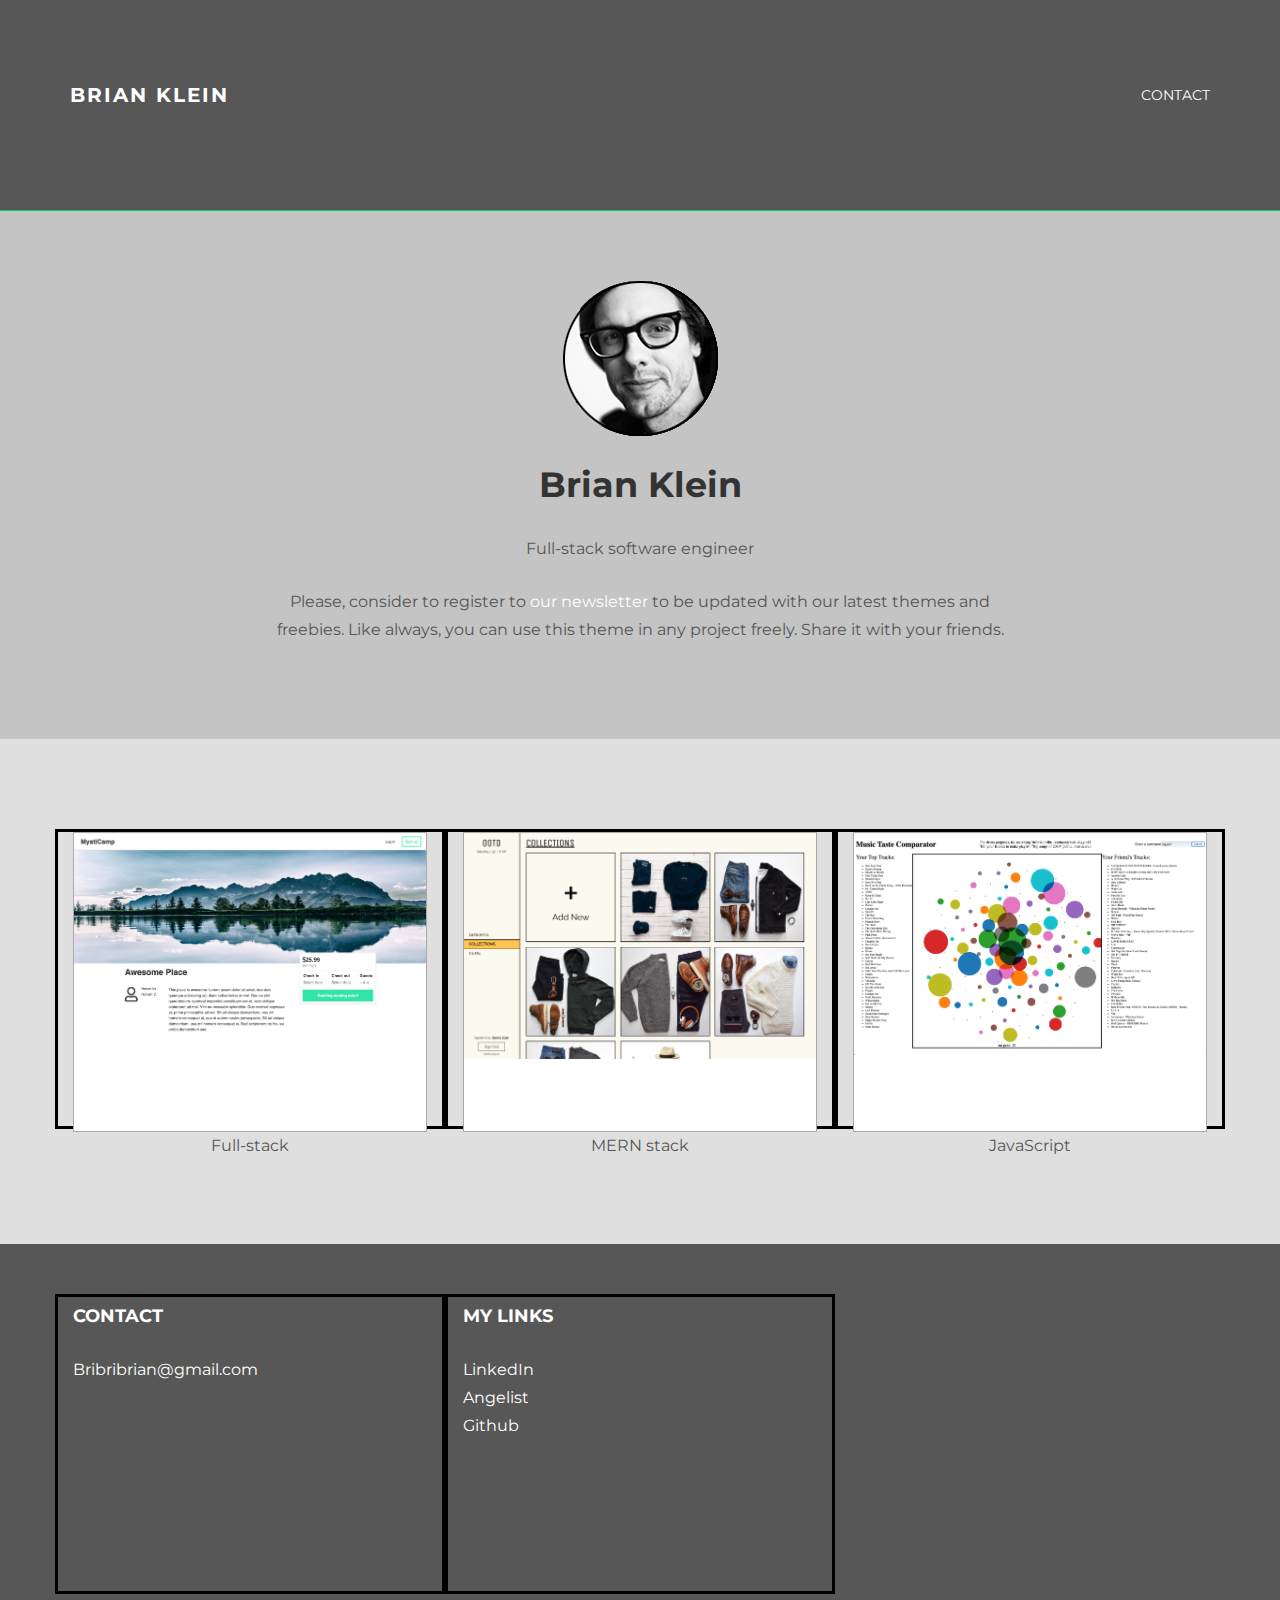
<file: theme/index.html>
<!DOCTYPE html>
<html lang="en">
  <head>
    <meta charset="utf-8">
    <meta http-equiv="X-UA-Compatible" content="IE=edge">
    <meta name="viewport" content="width=device-width, initial-scale=1.0">
    <meta name="description" content="">
    <meta name="author" content="">
    <link rel="shortcut icon" href="../../docs-assets/ico/favicon.png">

    <title>Brian Klein</title>

    <!-- Bootstrap core CSS -->
    <link href="assets/css/bootstrap.css" rel="stylesheet">


    <!-- Custom styles for this template -->
    <link href="assets/css/main.css" rel="stylesheet">

    <script src="https://code.jquery.com/jquery-1.10.2.min.js"></script>
    <script src="assets/js/hover.zoom.js"></script>
    <script src="assets/js/hover.zoom.conf.js"></script>

    <!-- HTML5 shim and Respond.js IE8 support of HTML5 elements and media queries -->
    <!--[if lt IE 9]>
      <script src="https://oss.maxcdn.com/libs/html5shiv/3.7.0/html5shiv.js"></script>
      <script src="https://oss.maxcdn.com/libs/respond.js/1.3.0/respond.min.js"></script>
    <![endif]-->
  </head>

  <body>

    <!-- Static navbar -->
    <div class="navbar navbar-inverse navbar-static-top">
      <div class="container">
        <div class="navbar-header">
          <button type="button" class="navbar-toggle" data-toggle="collapse" data-target=".navbar-collapse">
            <span class="icon-bar"></span>
            <span class="icon-bar"></span>
            <span class="icon-bar"></span>
          </button>
          <a class="navbar-brand" href="index.html">BRIAN KLEIN</a>
        </div>
        <div class="navbar-collapse collapse">
          <ul class="nav navbar-nav navbar-right">
            <!-- <li><a href="work.html">Work</a></li>
            <li><a href="about.html">About</a></li> -->
            <!-- <li><a href="blog.html">Blog</a></li> -->
            <li><a target="_blank" href="mailto:Bribribrian@gmail.com">Contact</a><br/></li>
          </ul>
        </div><!--/.nav-collapse -->
      </div>
    </div>

	<!-- +++++ Welcome Section +++++ -->
	<div id="ww">
	    <div class="container">
			<div class="row">
				<div class="col-lg-8 col-lg-offset-2 centered">
					<img src="assets/img/bk_profile2.png" alt="Stanley">
					<h1>Brian Klein</h1>
					<p>Full-stack software engineer</p>
					<p>Please, consider to register to <a href="http://eepurl.com/IcgkX">our newsletter</a> to be updated with our latest themes and freebies. Like always, you can use this theme in any project freely. Share it with your friends.</p>
				
				</div><!-- /col-lg-8 -->
			</div><!-- /row -->
	    </div> <!-- /container -->
	</div><!-- /ww -->
	
	
	<!-- +++++ Projects Section +++++ -->
	
	<div class="container pt">
		<div class="row mt centered">	
			<div class="col-lg-4">
				<a id="thumbnail" class="zoom green" href="work01.html"><img class="img-responsive" src="assets/img/fullstackthumb.png" alt="" /></a>
				<p>Full-stack</p>
			</div>
			<div class="col-lg-4">
				<a id="thumbnail" class="zoom green" href="work02.html"><img class="img-responsive" src="assets/img/mernstackthumb.png" alt="" /></a>
				<p>MERN stack</p>
			</div>
			<div class="col-lg-4">
				<a id="thumbnail" class="zoom green" href="work03.html"><img class="img-responsive" src="assets/img/javascriptthumb.png" alt="" /></a>
				<p>JavaScript</p>
			</div>
		</div><!-- /row -->
		<!-- <div class="row mt centered">	
			<div class="col-lg-4">
				<a class="zoom green" href="work01.html"><img class="img-responsive" src="assets/img/portfolio/port04.jpg" alt="" /></a>
				<p>YODA</p>
			</div>
			<div class="col-lg-4">
				<a class="zoom green" href="work01.html"><img class="img-responsive" src="assets/img/portfolio/port05.jpg" alt="" /></a>
				<p>EMPERORS</p>
			</div>
			<div class="col-lg-4">
				<a class="zoom green" href="work01.html"><img class="img-responsive" src="assets/img/portfolio/port06.jpg" alt="" /></a>
				<p>CHIEFS</p>
			</div>
		</div>/row -->
	</div><!-- /container -->
	
	
	<!-- +++++ Footer Section +++++ -->
	
	<div id="footer">
		<div class="container">
			<div class="row">
				<div class="col-lg-4">
					<h4>Contact</h4>
					<p>
						<a target="_blank" href="mailto:Bribribrian@gmail.com">Bribribrian@gmail.com</a><br/>
						<!-- +34 9054 5455, <br/>
						Madrid, Spain. -->
					</p>
				</div><!-- /col-lg-4 -->
				
				<div class="col-lg-4">
					<h4>My Links</h4>
					<p>
						<a target="_blank" href="https://www.linkedin.com/in/brian-klein-a5a400129/">LinkedIn</a><br/>
						<a target="_blank" href="https://angel.co/bribribrian?public_profile=1">Angelist</a><br/>
						<a target="_blank" href="https://github.com/bribribrian">Github</a>
					</p>
				</div><!-- /col-lg-4 -->
				
				<!-- <div class="col-lg-4">
					<h4>About Stanley</h4>
					<p>This cute theme was created to showcase your work in a simple way. Use it wisely.</p>
				</div><!-- /col-lg-4 -->
			 -->
			</div>
		
		</div>
	</div>
	

    <!-- Bootstrap core JavaScript
    ================================================== -->
    <!-- Placed at the end of the document so the pages load faster -->
    <script src="assets/js/bootstrap.min.js"></script>
  </body>
</html>
</file>
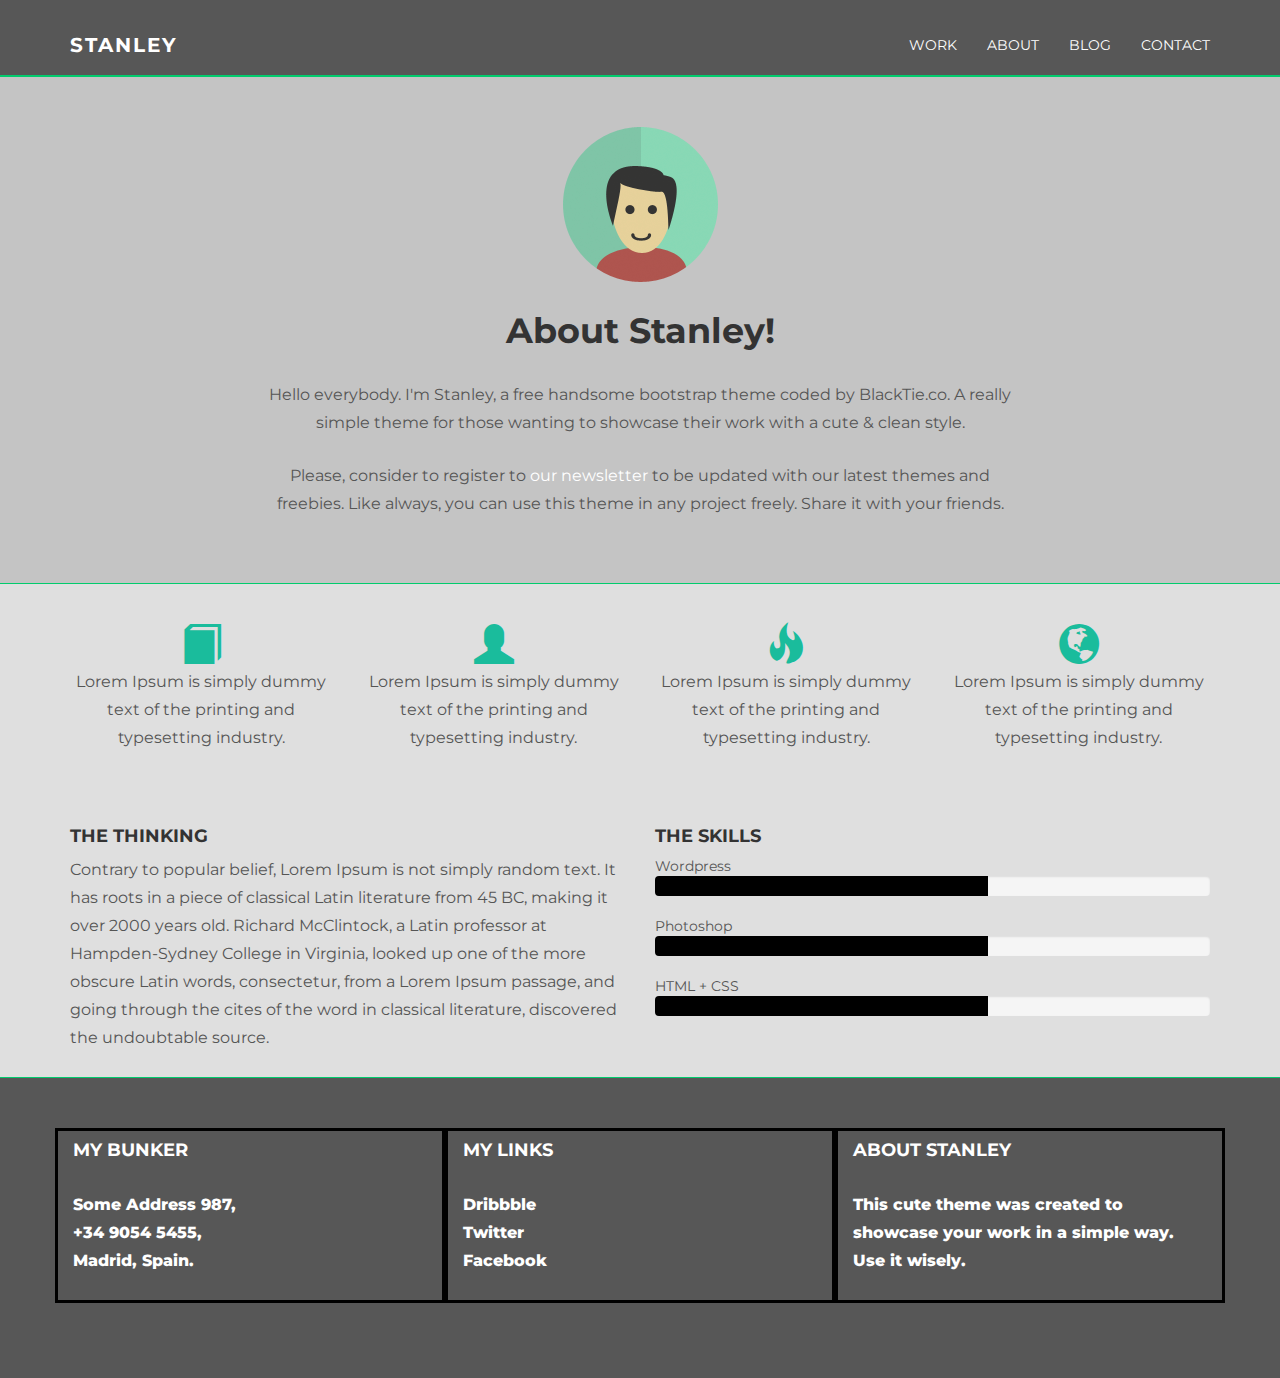
<file: about.html>
<!DOCTYPE html>
<html lang="en">
  <head>
    <meta charset="utf-8">
    <meta http-equiv="X-UA-Compatible" content="IE=edge">
    <meta name="viewport" content="width=device-width, initial-scale=1.0">
    <meta name="description" content="">
    <meta name="author" content="">
    <link rel="shortcut icon" href="assets/img/b-icon-24.jpg">

    <title>STANLEY - Free Bootstrap Theme </title>

    <!-- Bootstrap core CSS -->
    <link href="assets/css/bootstrap.css" rel="stylesheet">


    <!-- Custom styles for this template -->
    <link href="assets/css/main.css" rel="stylesheet">

    <script src="https://code.jquery.com/jquery-1.10.2.min.js"></script>

    <!-- HTML5 shim and Respond.js IE8 support of HTML5 elements and media queries -->
    <!--[if lt IE 9]>
      <script src="https://oss.maxcdn.com/libs/html5shiv/3.7.0/html5shiv.js"></script>
      <script src="https://oss.maxcdn.com/libs/respond.js/1.3.0/respond.min.js"></script>
    <![endif]-->
  </head>

  <body>

    <!-- Static navbar -->
    <div class="navbar navbar-inverse navbar-static-top">
      <div class="container">
        <div class="navbar-header">
          <button type="button" class="navbar-toggle" data-toggle="collapse" data-target=".navbar-collapse">
            <span class="icon-bar"></span>
            <span class="icon-bar"></span>
            <span class="icon-bar"></span>
          </button>
          <a class="navbar-brand" href="index.html">STANLEY</a>
        </div>
        <div class="navbar-collapse collapse">
          <ul class="nav navbar-nav navbar-right">
            <li><a href="work.html">Work</a></li>
            <li><a href="about.html">About</a></li>
            <li><a href="blog.html">Blog</a></li>
            <li><a href="contact.html">Contact</a></li>
          </ul>
        </div><!--/.nav-collapse -->
      </div>
    </div>

	<!-- +++++ Welcome Section +++++ -->
	<div id="ww">
	    <div class="container">
			<div class="row">
				<div class="col-lg-8 col-lg-offset-2 centered">
					<img src="assets/img/user.png" alt="Stanley">
					<h1>About Stanley!</h1>
					<p>Hello everybody. I'm Stanley, a free handsome bootstrap theme coded by BlackTie.co. A really simple theme for those wanting to showcase their work with a cute & clean style.</p>
					<p>Please, consider to register to <a href="http://eepurl.com/IcgkX">our newsletter</a> to be updated with our latest themes and freebies. Like always, you can use this theme in any project freely. Share it with your friends.</p>
				
				</div><!-- /col-lg-8 -->
			</div><!-- /row -->
	    </div> <!-- /container -->
	</div><!-- /ww -->
	
	
	<!-- +++++ Information Section +++++ -->
	
	<div class="container pt">
		<div class="row mt centered">	
			<div class="col-lg-3">
				<span class="glyphicon glyphicon-book"></span>
				<p>Lorem Ipsum is simply dummy text of the printing and typesetting industry.</p>
			</div>
			
			<div class="col-lg-3">
				<span class="glyphicon glyphicon-user"></span>
				<p>Lorem Ipsum is simply dummy text of the printing and typesetting industry.</p>
			</div>

			<div class="col-lg-3">
				<span class="glyphicon glyphicon-fire"></span>
				<p>Lorem Ipsum is simply dummy text of the printing and typesetting industry.</p>
			</div>

			<div class="col-lg-3">
				<span class="glyphicon glyphicon-globe"></span>
				<p>Lorem Ipsum is simply dummy text of the printing and typesetting industry.</p>
			</div>
		</div><!-- /row -->
		
		<div class="row mt">
			<div class="col-lg-6">
				<h4>THE THINKING</h4>
				<p>Contrary to popular belief, Lorem Ipsum is not simply random text. It has roots in a piece of classical Latin literature from 45 BC, making it over 2000 years old. Richard McClintock, a Latin professor at Hampden-Sydney College in Virginia, looked up one of the more obscure Latin words, consectetur, from a Lorem Ipsum passage, and going through the cites of the word in classical literature, discovered the undoubtable source.</p>
			</div><!-- /colg-lg-6 -->
			
			<div class="col-lg-6">
				<h4>THE SKILLS</h4>
				Wordpress
				<div class="progress">
					<div class="progress-bar progress-bar-theme" role="progressbar" aria-valuenow="60" aria-valuemin="0" aria-valuemax="100" style="width: 60%;">
						<span class="sr-only">60% Complete</span>
					</div>
				</div>

				Photoshop
				<div class="progress">
					<div class="progress-bar progress-bar-theme" role="progressbar" aria-valuenow="80" aria-valuemin="0" aria-valuemax="100" style="width: 60%;">
						<span class="sr-only">80% Complete</span>
					</div>
				</div>
				
				HTML + CSS
				<div class="progress">
					<div class="progress-bar progress-bar-theme" role="progressbar" aria-valuenow="95" aria-valuemin="0" aria-valuemax="100" style="width: 60%;">
						<span class="sr-only">95% Complete</span>
					</div>
				</div>

			</div><!-- /col-lg-6 -->
		</div><!-- /row -->
	</div><!-- /container -->
	
	
	<!-- +++++ Footer Section +++++ -->
	
	<div id="footer">
		<div class="container">
			<div class="row">
				<div class="col-lg-4">
					<h4>My Bunker</h4>
					<p>
						Some Address 987,<br/>
						+34 9054 5455, <br/>
						Madrid, Spain.
					</p>
				</div><!-- /col-lg-4 -->
				
				<div class="col-lg-4">
					<h4>My Links</h4>
					<p>
						<a href="#">Dribbble</a><br/>
						<a href="#">Twitter</a><br/>
						<a href="#">Facebook</a>
					</p>
				</div><!-- /col-lg-4 -->
				
				<div class="col-lg-4">
					<h4>About Stanley</h4>
					<p>This cute theme was created to showcase your work in a simple way. Use it wisely.</p>
				</div><!-- /col-lg-4 -->
			
			</div>
		
		</div>
	</div>
	

    <!-- Bootstrap core JavaScript
    ================================================== -->
    <!-- Placed at the end of the document so the pages load faster -->
    <script src="assets/js/bootstrap.min.js"></script>
  </body>
</html>
</file>
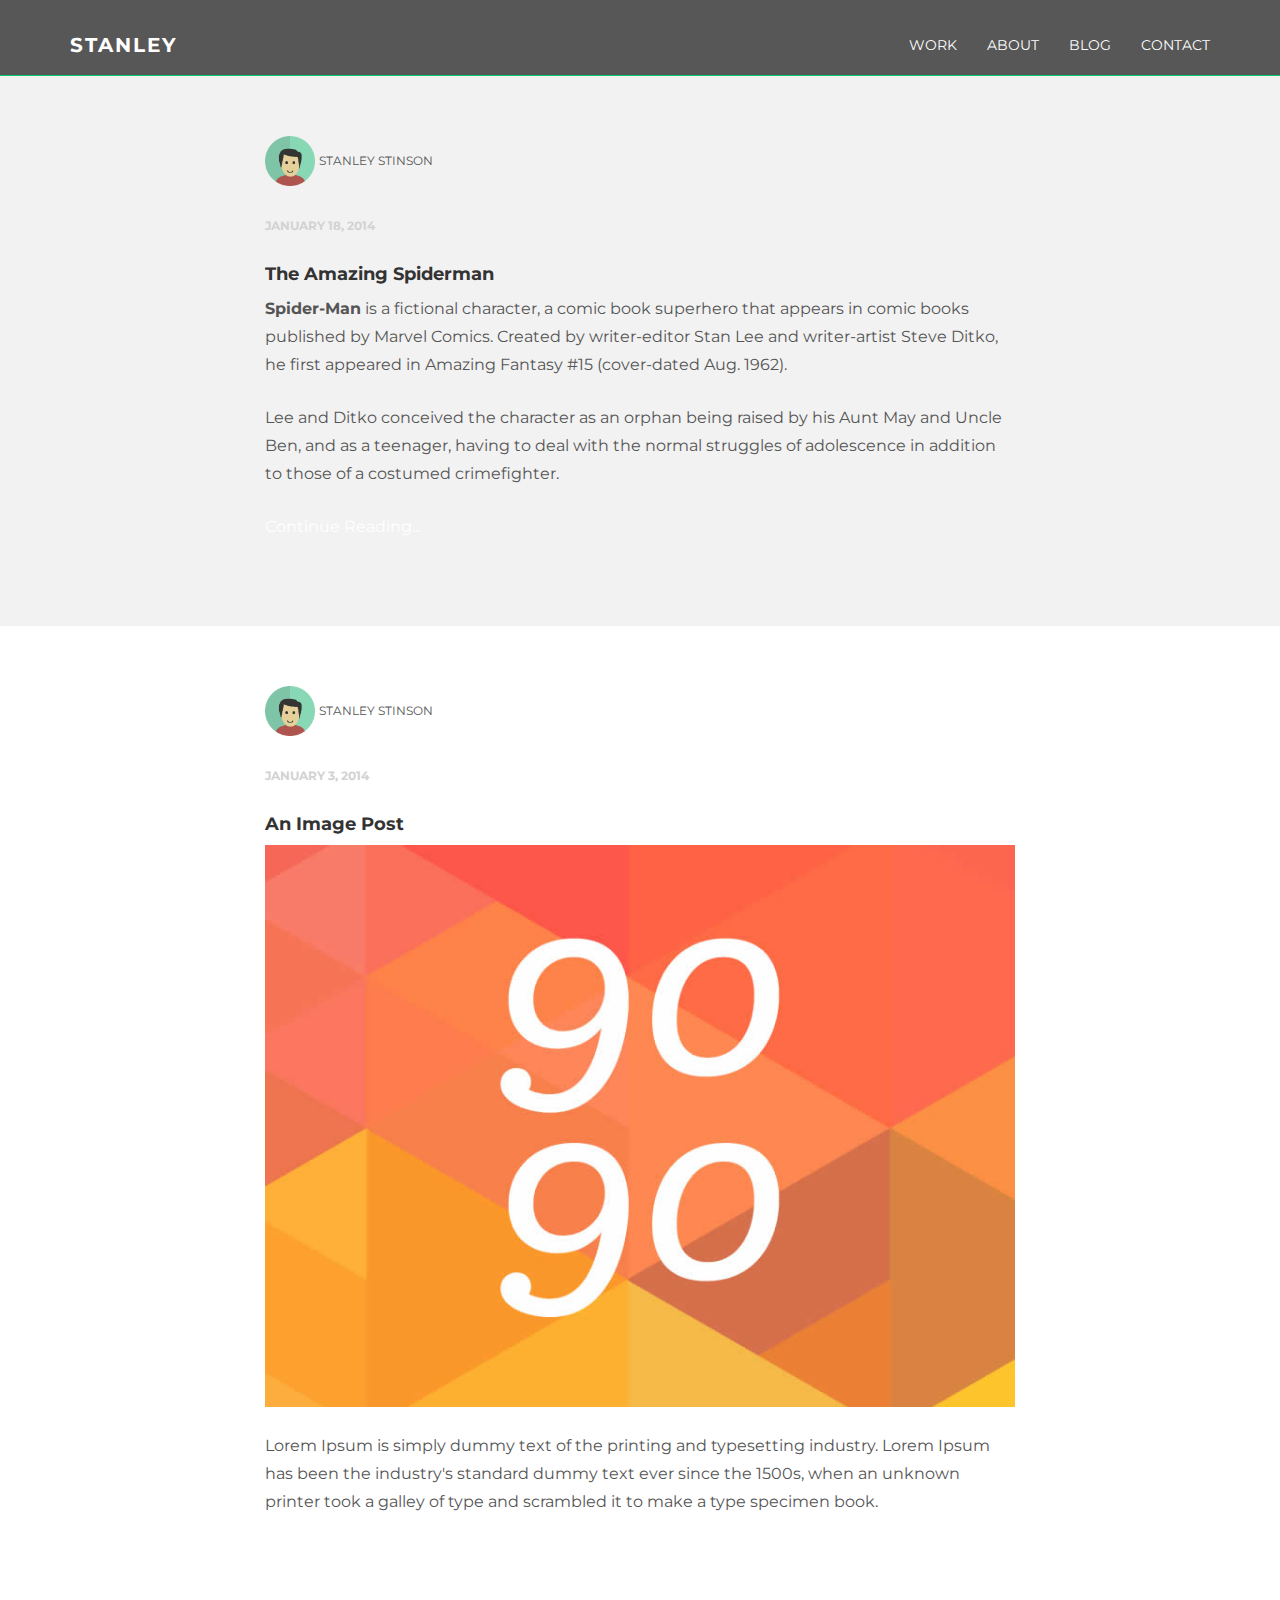
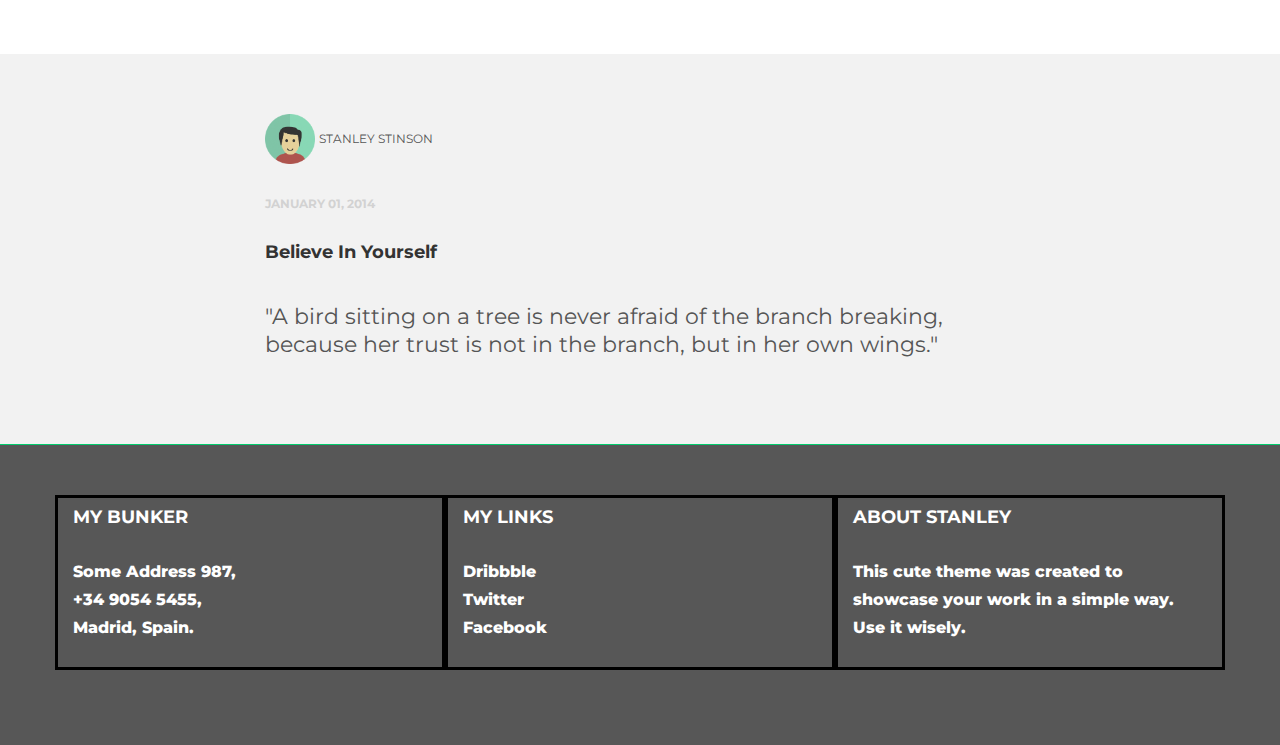
<file: blog.html>
<!DOCTYPE html>
<html lang="en">
  <head>
    <meta charset="utf-8">
    <meta http-equiv="X-UA-Compatible" content="IE=edge">
    <meta name="viewport" content="width=device-width, initial-scale=1.0">
    <meta name="description" content="">
    <meta name="author" content="">
    <link rel="shortcut icon" href="assets/img/b-icon-24.jpg">

    <title>STANLEY - Free Bootstrap Theme </title>

    <!-- Bootstrap core CSS -->
    <link href="assets/css/bootstrap.css" rel="stylesheet">


    <!-- Custom styles for this template -->
    <link href="assets/css/main.css" rel="stylesheet">

    <script src="https://code.jquery.com/jquery-1.10.2.min.js"></script>

    <!-- HTML5 shim and Respond.js IE8 support of HTML5 elements and media queries -->
    <!--[if lt IE 9]>
      <script src="https://oss.maxcdn.com/libs/html5shiv/3.7.0/html5shiv.js"></script>
      <script src="https://oss.maxcdn.com/libs/respond.js/1.3.0/respond.min.js"></script>
    <![endif]-->
  </head>

  <body>

    <!-- Static navbar -->
    <div class="navbar navbar-inverse navbar-static-top">
      <div class="container">
        <div class="navbar-header">
          <button type="button" class="navbar-toggle" data-toggle="collapse" data-target=".navbar-collapse">
            <span class="icon-bar"></span>
            <span class="icon-bar"></span>
            <span class="icon-bar"></span>
          </button>
          <a class="navbar-brand" href="index.html">STANLEY</a>
        </div>
        <div class="navbar-collapse collapse">
          <ul class="nav navbar-nav navbar-right">
            <li><a href="work.html">Work</a></li>
            <li><a href="about.html">About</a></li>
            <li><a href="blog.html">Blog</a></li>
            <li><a href="contact.html">Contact</a></li>
          </ul>
        </div><!--/.nav-collapse -->
      </div>
    </div>

	<!-- +++++ Posts Lists +++++ -->
	<!-- +++++ First Post +++++ -->
	<div id="grey">
	    <div class="container">
			<div class="row">
				<div class="col-lg-8 col-lg-offset-2">
					<p><img src="assets/img/user.png" width="50px" height="50px"> <ba>Stanley Stinson</ba></p>
					<p><bd>January 18, 2014</bd></p>
					<h4>The Amazing Spiderman</h4>
					<p><b>Spider-Man</b> is a fictional character, a comic book superhero that appears in comic books published by Marvel Comics. Created by writer-editor Stan Lee and writer-artist Steve Ditko, he first appeared in Amazing Fantasy #15 (cover-dated Aug. 1962). </p>
					<p>Lee and Ditko conceived the character as an orphan being raised by his Aunt May and Uncle Ben, and as a teenager, having to deal with the normal struggles of adolescence in addition to those of a costumed crimefighter.</p>
					<p><a href="blog01.html">Continue Reading...</a></p>
				</div>

			</div><!-- /row -->
	    </div> <!-- /container -->
	</div><!-- /grey -->
	
	<!-- +++++ Second Post +++++ -->
	<div id="white">
	    <div class="container">
			<div class="row">
				<div class="col-lg-8 col-lg-offset-2">
					<p><img src="assets/img/user.png" width="50px" height="50px"> <ba>Stanley Stinson</ba></p>
					<p><bd>January 3, 2014</bd></p>
					<h4>An Image Post</h4>
					<p><img class="img-responsive" src="assets/img/blog01.jpg" alt=""></p>
					<p>Lorem Ipsum is simply dummy text of the printing and typesetting industry. Lorem Ipsum has been the industry's standard dummy text ever since the 1500s, when an unknown printer took a galley of type and scrambled it to make a type specimen book.</p>
					<p><a href="blog01.html">Continue Reading...</a></p>
				</div>

			</div><!-- /row -->
	    </div> <!-- /container -->
	</div><!-- /white -->
	
	<!-- +++++ Third Post +++++ -->
	<div id="grey">
	    <div class="container">
			<div class="row">
				<div class="col-lg-8 col-lg-offset-2">
					<p><img src="assets/img/user.png" width="50px" height="50px"> <ba>Stanley Stinson</ba></p>
					<p><bd>January 01, 2014</bd></p>
					<h4>Believe In Yourself</h4>
					<p class="bq">"A bird sitting on a tree is never afraid of the branch breaking, because her trust is not in the branch, but in her own wings."</p>
				</div>

			</div><!-- /row -->
	    </div> <!-- /container -->
	</div><!-- /grey -->
	
	
	
	<!-- +++++ Footer Section +++++ -->
	
	<div id="footer">
		<div class="container">
			<div class="row">
				<div class="col-lg-4">
					<h4>My Bunker</h4>
					<p>
						Some Address 987,<br/>
						+34 9054 5455, <br/>
						Madrid, Spain.
					</p>
				</div><!-- /col-lg-4 -->
				
				<div class="col-lg-4">
					<h4>My Links</h4>
					<p>
						<a href="#">Dribbble</a><br/>
						<a href="#">Twitter</a><br/>
						<a href="#">Facebook</a>
					</p>
				</div><!-- /col-lg-4 -->
				
				<div class="col-lg-4">
					<h4>About Stanley</h4>
					<p>This cute theme was created to showcase your work in a simple way. Use it wisely.</p>
				</div><!-- /col-lg-4 -->
			
			</div>
		
		</div>
	</div>
	

    <!-- Bootstrap core JavaScript
    ================================================== -->
    <!-- Placed at the end of the document so the pages load faster -->
    <script src="assets/js/bootstrap.min.js"></script>
  </body>
</html>
</file>
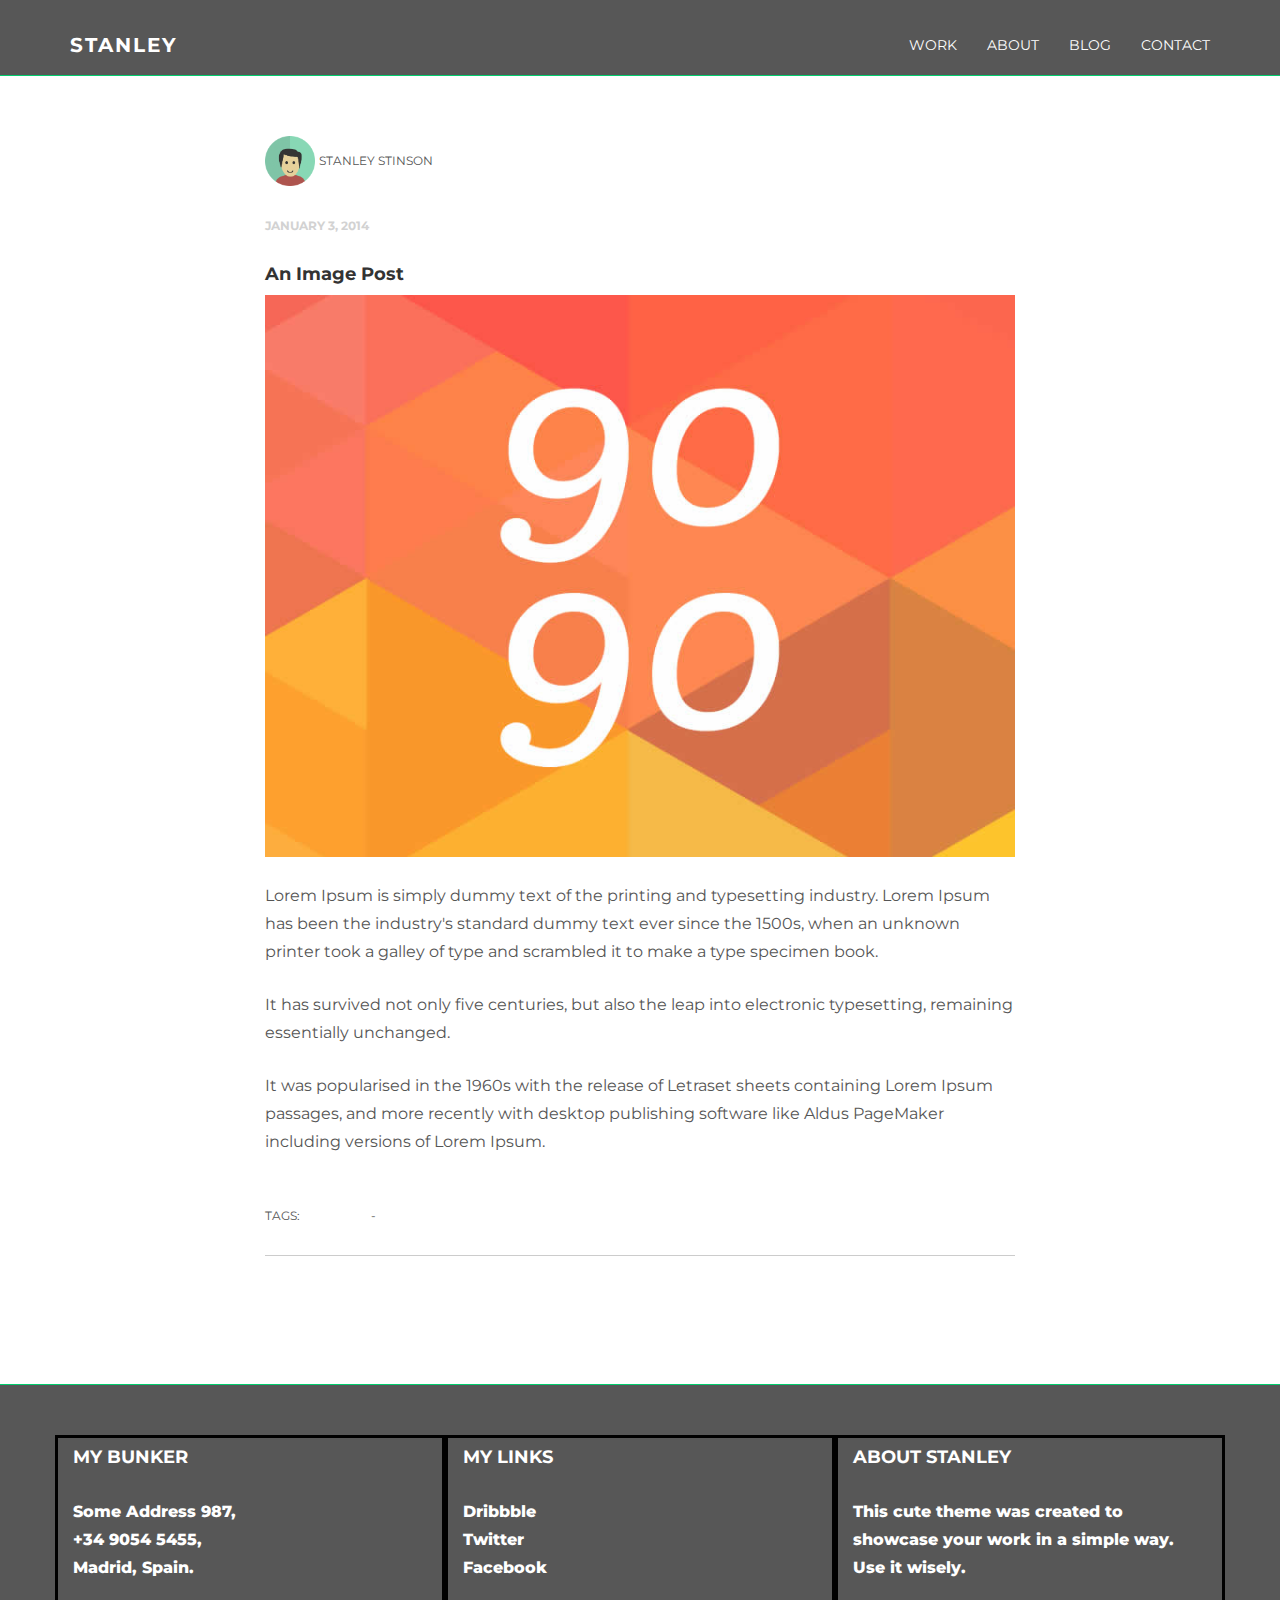
<file: blog01.html>
<!DOCTYPE html>
<html lang="en">
  <head>
    <meta charset="utf-8">
    <meta http-equiv="X-UA-Compatible" content="IE=edge">
    <meta name="viewport" content="width=device-width, initial-scale=1.0">
    <meta name="description" content="">
    <meta name="author" content="">
    <link rel="shortcut icon" href="assets/img/b-icon-24.jpg">

    <title>STANLEY - Free Bootstrap Theme </title>

    <!-- Bootstrap core CSS -->
    <link href="assets/css/bootstrap.css" rel="stylesheet">


    <!-- Custom styles for this template -->
    <link href="assets/css/main.css" rel="stylesheet">

    <script src="https://code.jquery.com/jquery-1.10.2.min.js"></script>

    <!-- HTML5 shim and Respond.js IE8 support of HTML5 elements and media queries -->
    <!--[if lt IE 9]>
      <script src="https://oss.maxcdn.com/libs/html5shiv/3.7.0/html5shiv.js"></script>
      <script src="https://oss.maxcdn.com/libs/respond.js/1.3.0/respond.min.js"></script>
    <![endif]-->
  </head>

  <body>

    <!-- Static navbar -->
    <div class="navbar navbar-inverse navbar-static-top">
      <div class="container">
        <div class="navbar-header">
          <button type="button" class="navbar-toggle" data-toggle="collapse" data-target=".navbar-collapse">
            <span class="icon-bar"></span>
            <span class="icon-bar"></span>
            <span class="icon-bar"></span>
          </button>
          <a class="navbar-brand" href="index.html">STANLEY</a>
        </div>
        <div class="navbar-collapse collapse">
          <ul class="nav navbar-nav navbar-right">
            <li><a href="work.html">Work</a></li>
            <li><a href="about.html">About</a></li>
            <li><a href="blog.html">Blog</a></li>
            <li><a href="contact.html">Contact</a></li>
          </ul>
        </div><!--/.nav-collapse -->
      </div>
    </div>

	
	<!-- +++++ Post +++++ -->
	<div id="white">
	    <div class="container">
			<div class="row">
				<div class="col-lg-8 col-lg-offset-2">
					<p><img src="assets/img/user.png" width="50px" height="50px"> <ba>Stanley Stinson</ba></p>
					<p><bd>January 3, 2014</bd></p>
					<h4>An Image Post</h4>
					<p><img class="img-responsive" src="assets/img/blog01.jpg" alt=""></p>
					<p>Lorem Ipsum is simply dummy text of the printing and typesetting industry. Lorem Ipsum has been the industry's standard dummy text ever since the 1500s, when an unknown printer took a galley of type and scrambled it to make a type specimen book.</p>
					<p>It has survived not only five centuries, but also the leap into electronic typesetting, remaining essentially unchanged.</p>
					<p>It was popularised in the 1960s with the release of Letraset sheets containing Lorem Ipsum passages, and more recently with desktop publishing software like Aldus PageMaker including versions of Lorem Ipsum.</p>
					<br>
					<p><bt>TAGS: <a href="#">Wordpress</a> - <a href="#">Web Design</a></bt></p>
					<hr>
					<p><a href="blog.html"># Back</a></p>
				</div>

			</div><!-- /row -->
	    </div> <!-- /container -->
	</div><!-- /white -->
	
	
	
	
	<!-- +++++ Footer Section +++++ -->
	
	<div id="footer">
		<div class="container">
			<div class="row">
				<div class="col-lg-4">
					<h4>My Bunker</h4>
					<p>
						Some Address 987,<br/>
						+34 9054 5455, <br/>
						Madrid, Spain.
					</p>
				</div><!-- /col-lg-4 -->
				
				<div class="col-lg-4">
					<h4>My Links</h4>
					<p>
						<a href="#">Dribbble</a><br/>
						<a href="#">Twitter</a><br/>
						<a href="#">Facebook</a>
					</p>
				</div><!-- /col-lg-4 -->
				
				<div class="col-lg-4">
					<h4>About Stanley</h4>
					<p>This cute theme was created to showcase your work in a simple way. Use it wisely.</p>
				</div><!-- /col-lg-4 -->
			
			</div>
		
		</div>
	</div>
	

    <!-- Bootstrap core JavaScript
    ================================================== -->
    <!-- Placed at the end of the document so the pages load faster -->
    <script src="assets/js/bootstrap.min.js"></script>
  </body>
</html>
</file>
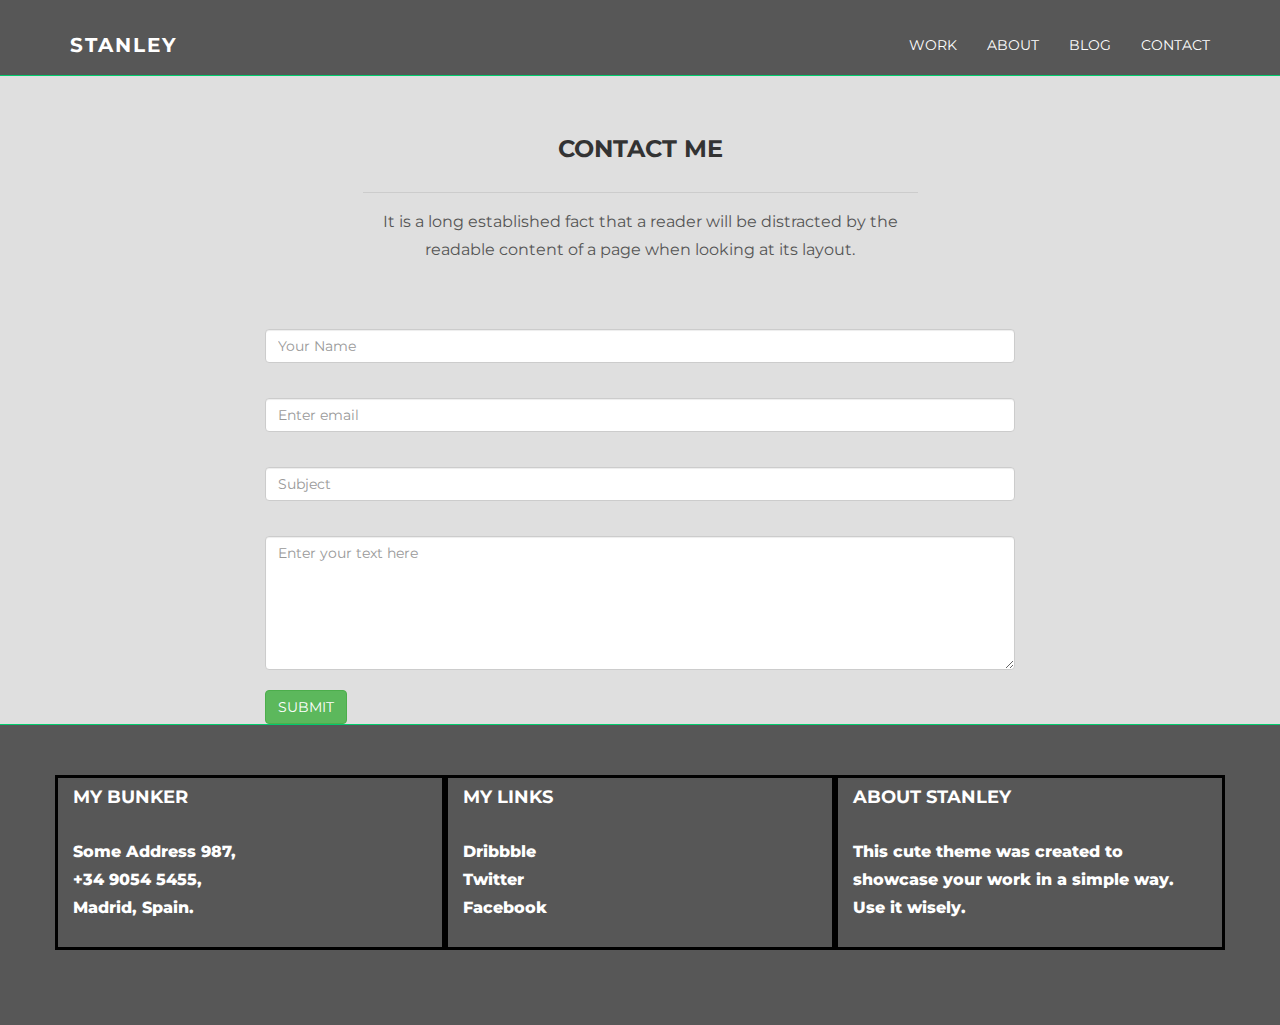
<file: contact.html>
<!DOCTYPE html>
<html lang="en">
  <head>
    <meta charset="utf-8">
    <meta http-equiv="X-UA-Compatible" content="IE=edge">
    <meta name="viewport" content="width=device-width, initial-scale=1.0">
    <meta name="description" content="">
    <meta name="author" content="">
    <link rel="shortcut icon" href="assets/img/b-icon-24.jpg">

    <title>STANLEY - Free Bootstrap Theme </title>

    <!-- Bootstrap core CSS -->
    <link href="assets/css/bootstrap.css" rel="stylesheet">


    <!-- Custom styles for this template -->
    <link href="assets/css/main.css" rel="stylesheet">

    <script src="https://code.jquery.com/jquery-1.10.2.min.js"></script>
    <script src="assets/js/hover.zoom.js"></script>
    <script src="assets/js/hover.zoom.conf.js"></script>

    <!-- HTML5 shim and Respond.js IE8 support of HTML5 elements and media queries -->
    <!--[if lt IE 9]>
      <script src="https://oss.maxcdn.com/libs/html5shiv/3.7.0/html5shiv.js"></script>
      <script src="https://oss.maxcdn.com/libs/respond.js/1.3.0/respond.min.js"></script>
    <![endif]-->
  </head>

  <body>

    <!-- Static navbar -->
    <div class="navbar navbar-inverse navbar-static-top">
      <div class="container">
        <div class="navbar-header">
          <button type="button" class="navbar-toggle" data-toggle="collapse" data-target=".navbar-collapse">
            <span class="icon-bar"></span>
            <span class="icon-bar"></span>
            <span class="icon-bar"></span>
          </button>
          <a class="navbar-brand" href="index.html">STANLEY</a>
        </div>
        <div class="navbar-collapse collapse">
          <ul class="nav navbar-nav navbar-right">
            <li><a href="work.html">Work</a></li>
            <li><a href="about.html">About</a></li>
            <li><a href="blog.html">Blog</a></li>
            <li><a href="contact.html">Contact</a></li>
          </ul>
        </div><!--/.nav-collapse -->
      </div>
    </div>
	
	
	<!-- +++++ Contact Section +++++ -->
	
	<div class="container pt">
		<div class="row mt">
			<div class="col-lg-6 col-lg-offset-3 centered">
				<h3>CONTACT ME</h3>
				<hr>
				<p>It is a long established fact that a reader will be distracted by the readable content of a page when looking at its layout.</p>
			</div>
		</div>
		<div class="row mt">	
			<div class="col-lg-8 col-lg-offset-2">
				<form role="form">
				  <div class="form-group">
				    <input type="name" class="form-control" id="NameInputEmail1" placeholder="Your Name">
				    <br>
				  </div>
				  <div class="form-group">
				    <input type="email" class="form-control" id="exampleInputEmail1" placeholder="Enter email">
				    <br>
				  </div>
				  <div class="form-group">
				    <input type="email" class="form-control" id="subjectEmail1" placeholder="Subject">
				    <br>
				  </div>
				  <textarea class="form-control" rows="6" placeholder="Enter your text here"></textarea>
				    <br>
				  <button type="submit" class="btn btn-success">SUBMIT</button>
				</form>    			
			</div>
		</div><!-- /row -->
	</div><!-- /container -->
	
	
	<!-- +++++ Footer Section +++++ -->
	
	<div id="footer">
		<div class="container">
			<div class="row">
				<div class="col-lg-4">
					<h4>My Bunker</h4>
					<p>
						Some Address 987,<br/>
						+34 9054 5455, <br/>
						Madrid, Spain.
					</p>
				</div><!-- /col-lg-4 -->
				
				<div class="col-lg-4">
					<h4>My Links</h4>
					<p>
						<a href="#">Dribbble</a><br/>
						<a href="#">Twitter</a><br/>
						<a href="#">Facebook</a>
					</p>
				</div><!-- /col-lg-4 -->
				
				<div class="col-lg-4">
					<h4>About Stanley</h4>
					<p>This cute theme was created to showcase your work in a simple way. Use it wisely.</p>
				</div><!-- /col-lg-4 -->
			
			</div>
		
		</div>
	</div>
	

    <!-- Bootstrap core JavaScript
    ================================================== -->
    <!-- Placed at the end of the document so the pages load faster -->
    <script src="assets/js/bootstrap.min.js"></script>
  </body>
</html>
</file>
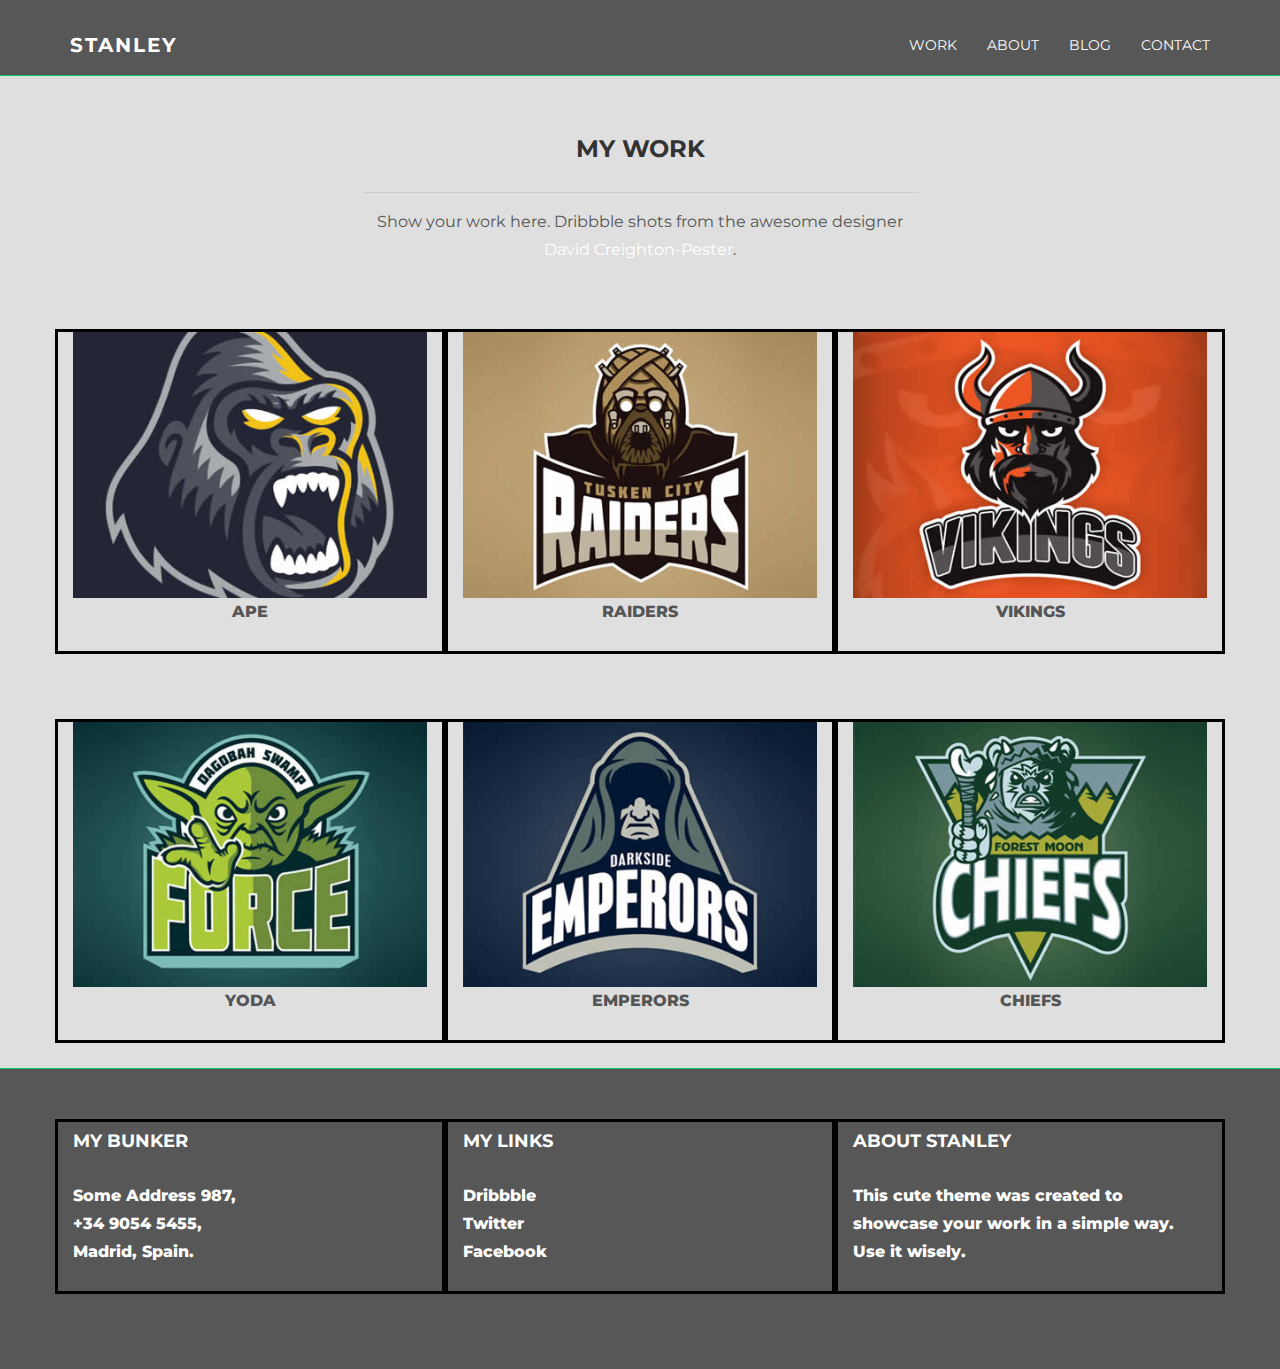
<file: work.html>
<!DOCTYPE html>
<html lang="en">
  <head>
    <meta charset="utf-8">
    <meta http-equiv="X-UA-Compatible" content="IE=edge">
    <meta name="viewport" content="width=device-width, initial-scale=1.0">
    <meta name="description" content="">
    <meta name="author" content="">
    <link rel="shortcut icon" href="assets/img/b-icon-24.jpg">

    <title>STANLEY - Free Bootstrap Theme </title>

    <!-- Bootstrap core CSS -->
    <link href="assets/css/bootstrap.css" rel="stylesheet">


    <!-- Custom styles for this template -->
    <link href="assets/css/main.css" rel="stylesheet">

    <script src="https://code.jquery.com/jquery-1.10.2.min.js"></script>
    <script src="assets/js/hover.zoom.js"></script>
    <script src="assets/js/hover.zoom.conf.js"></script>

    <!-- HTML5 shim and Respond.js IE8 support of HTML5 elements and media queries -->
    <!--[if lt IE 9]>
      <script src="https://oss.maxcdn.com/libs/html5shiv/3.7.0/html5shiv.js"></script>
      <script src="https://oss.maxcdn.com/libs/respond.js/1.3.0/respond.min.js"></script>
    <![endif]-->
  </head>

  <body>

    <!-- Static navbar -->
    <div class="navbar navbar-inverse navbar-static-top">
      <div class="container">
        <div class="navbar-header">
          <button type="button" class="navbar-toggle" data-toggle="collapse" data-target=".navbar-collapse">
            <span class="icon-bar"></span>
            <span class="icon-bar"></span>
            <span class="icon-bar"></span>
          </button>
          <a class="navbar-brand" href="index.html">STANLEY</a>
        </div>
        <div class="navbar-collapse collapse">
          <ul class="nav navbar-nav navbar-right">
            <li><a href="work.html">Work</a></li>
            <li><a href="about.html">About</a></li>
            <li><a href="blog.html">Blog</a></li>
            <li><a href="contact.html">Contact</a></li>
          </ul>
        </div><!--/.nav-collapse -->
      </div>
    </div>
	
	
	<!-- +++++ Projects Section +++++ -->
	
	<div class="container pt">
		<div class="row mt">
			<div class="col-lg-6 col-lg-offset-3 centered">
				<h3>MY WORK</h3>
				<hr>
				<p>Show your work here. Dribbble shots from the awesome designer <a href="http://dribbble.com/wanderingbert">David Creighton-Pester</a>.</p>
			</div>
		</div>
		<div class="row mt centered">	
			<div class="col-lg-4">
				<a class="zoom green" href="work01.html"><img class="img-responsive" src="assets/img/portfolio/port01.jpg" alt="" /></a>
				<p>APE</p>
			</div>
			<div class="col-lg-4">
				<a class="zoom green" href="work01.html"><img class="img-responsive" src="assets/img/portfolio/port02.jpg" alt="" /></a>
				<p>RAIDERS</p>
			</div>
			<div class="col-lg-4">
				<a class="zoom green" href="work01.html"><img class="img-responsive" src="assets/img/portfolio/port03.jpg" alt="" /></a>
				<p>VIKINGS</p>
			</div>
		</div><!-- /row -->
		<div class="row mt centered">	
			<div class="col-lg-4">
				<a class="zoom green" href="work01.html"><img class="img-responsive" src="assets/img/portfolio/port04.jpg" alt="" /></a>
				<p>YODA</p>
			</div>
			<div class="col-lg-4">
				<a class="zoom green" href="work01.html"><img class="img-responsive" src="assets/img/portfolio/port05.jpg" alt="" /></a>
				<p>EMPERORS</p>
			</div>
			<div class="col-lg-4">
				<a class="zoom green" href="work01.html"><img class="img-responsive" src="assets/img/portfolio/port06.jpg" alt="" /></a>
				<p>CHIEFS</p>
			</div>
		</div><!-- /row -->
	</div><!-- /container -->
	
	
	<!-- +++++ Footer Section +++++ -->
	
	<div id="footer">
		<div class="container">
			<div class="row">
				<div class="col-lg-4">
					<h4>My Bunker</h4>
					<p>
						Some Address 987,<br/>
						+34 9054 5455, <br/>
						Madrid, Spain.
					</p>
				</div><!-- /col-lg-4 -->
				
				<div class="col-lg-4">
					<h4>My Links</h4>
					<p>
						<a href="#">Dribbble</a><br/>
						<a href="#">Twitter</a><br/>
						<a href="#">Facebook</a>
					</p>
				</div><!-- /col-lg-4 -->
				
				<div class="col-lg-4">
					<h4>About Stanley</h4>
					<p>This cute theme was created to showcase your work in a simple way. Use it wisely.</p>
				</div><!-- /col-lg-4 -->
			
			</div>
		
		</div>
	</div>
	

    <!-- Bootstrap core JavaScript
    ================================================== -->
    <!-- Placed at the end of the document so the pages load faster -->
    <script src="assets/js/bootstrap.min.js"></script>
  </body>
</html>
</file>
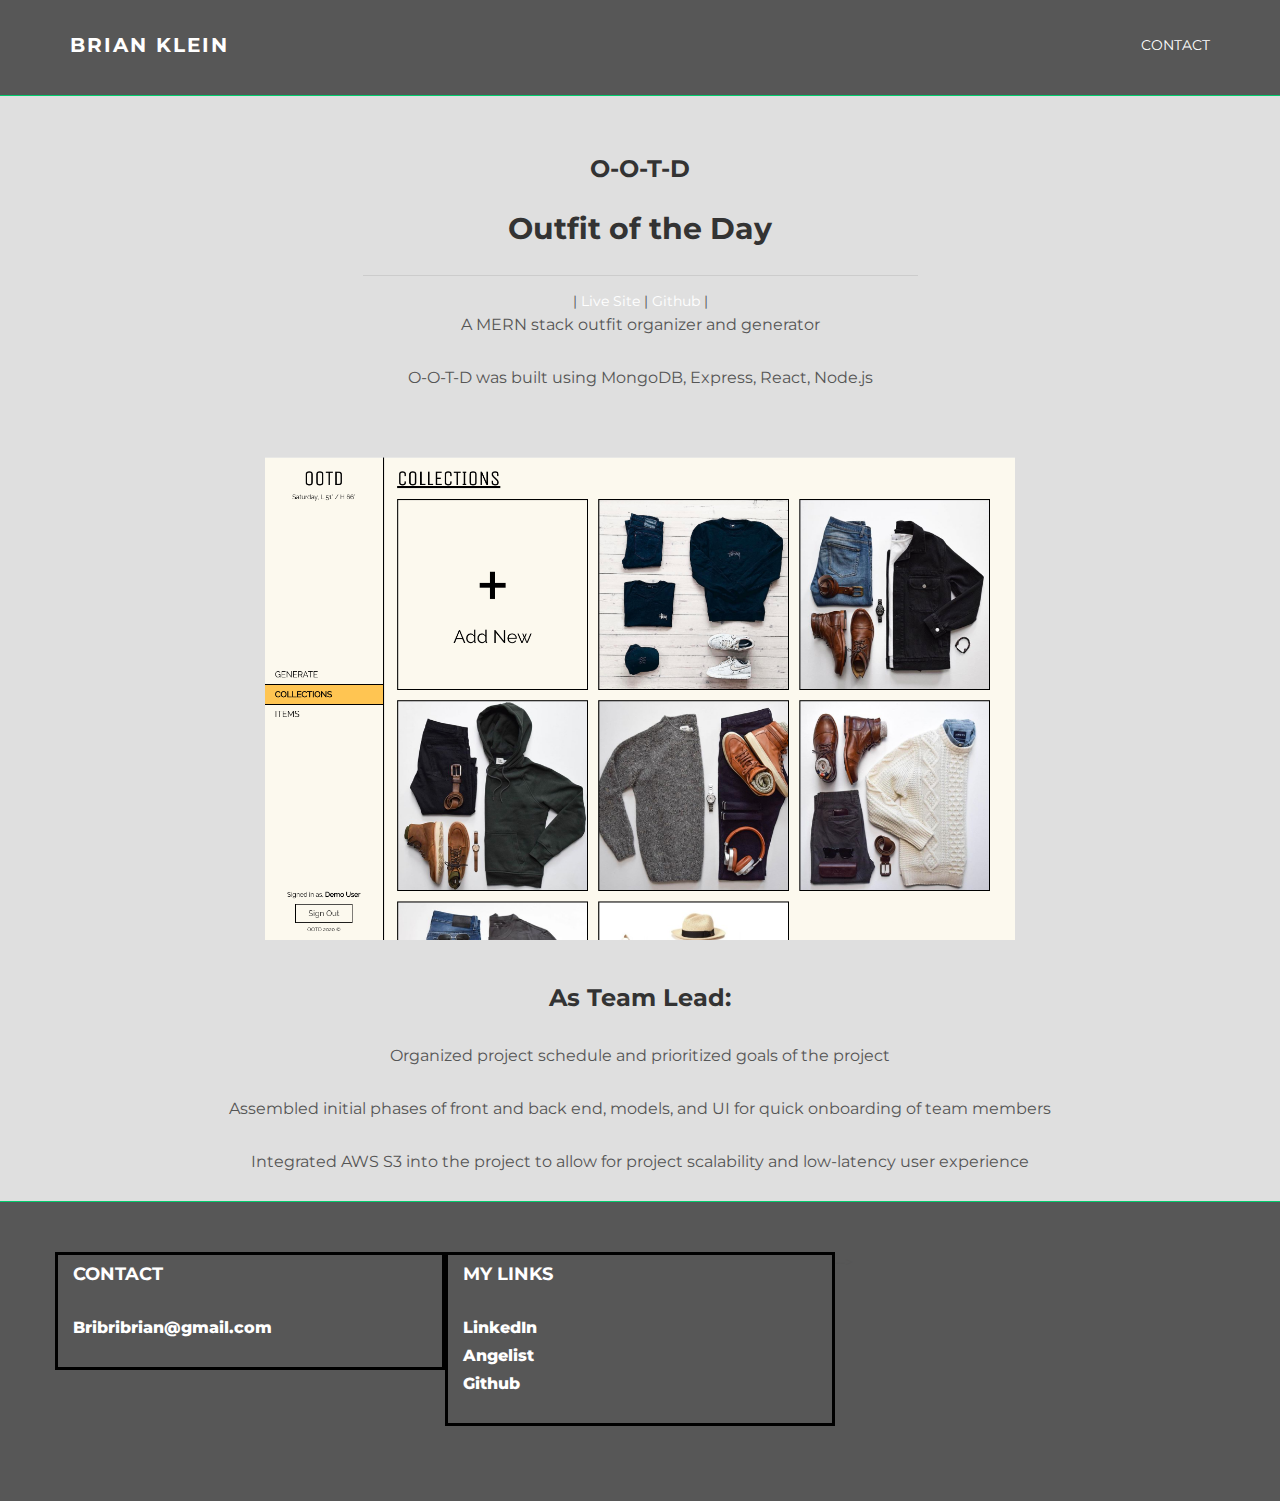
<file: work02-2.html>
<!DOCTYPE html>
<html lang="en">
  <head>
    <meta charset="utf-8">
    <meta http-equiv="X-UA-Compatible" content="IE=edge">
    <meta name="viewport" content="width=device-width, initial-scale=1.0">
    <meta name="description" content="">
    <meta name="author" content="">
    <link rel="shortcut icon" href="assets/img/b-icon-24.jpg">

    <title>Brian Klein</title>

    <!-- Bootstrap core CSS -->
    <link href="assets/css/bootstrap.css" rel="stylesheet">


    <!-- Custom styles for this template -->
    <link href="assets/css/main.css" rel="stylesheet">

    <script src="https://code.jquery.com/jquery-1.10.2.min.js"></script>
    <script src="assets/js/hover.zoom.js"></script>
    <script src="assets/js/hover.zoom.conf.js"></script>

    <!-- HTML5 shim and Respond.js IE8 support of HTML5 elements and media queries -->
    <!--[if lt IE 9]>
      <script src="https://oss.maxcdn.com/libs/html5shiv/3.7.0/html5shiv.js"></script>
      <script src="https://oss.maxcdn.com/libs/respond.js/1.3.0/respond.min.js"></script>
    <![endif]-->
  </head>

  <body>

    <!-- Static navbar -->
    <div class="navbar navbar-inverse navbar-static-top">
      <div class="container">
        <div class="navbar-header">
          <button type="button" class="navbar-toggle" data-toggle="collapse" data-target=".navbar-collapse">
            <span class="icon-bar"></span>
            <span class="icon-bar"></span>
            <span class="icon-bar"></span>
          </button>
          <a class="navbar-brand" href="index.html">Brian Klein</a>
        </div>
        <div class="navbar-collapse collapse">
          <ul class="nav navbar-nav navbar-right">
            <!-- <li><a href="work.html">Work</a></li>
            <li><a href="about.html">About</a></li> -->
            <!-- <li><a href="blog.html">Blog</a></li> -->
            <li><a target="_blank" href="mailto:Bribribrian@gmail.com">Contact</a><br/></li>
          </ul>
        </div><!--/.nav-collapse -->
      </div>
    </div>
	
	
	<!-- +++++ Projects Section +++++ -->
	
	<div class="container pt">
		<div class="row mt">
			<div class="col-lg-6 col-lg-offset-3 centered">
        <h3>O-O-T-D</h3>
        <h2>Outfit of the Day</h2>
        
				<hr>
				| <a href="https://o-o-t-d.herokuapp.com/#/splash">Live Site</a> | <a href="https://github.com/bribribrian/o-o-t-d">Github</a> |
        <p>A MERN stack outfit organizer and generator</p>
        <p>O-O-T-D was built using MongoDB, Express, React, Node.js</p>
			</div>
		</div>
		<div class="row mt centered">	
			<div class="col-lg-8 col-lg-offset-2">
				<p><img class="img-responsive" src="assets/img/mernstackthumb.png" alt=""></p>
				<!-- <p><img class="img-responsive" src="assets/img/portfolio/2.jpg" alt=""></p>
				<p><img class="img-responsive" src="assets/img/portfolio/3.jpg" alt=""></p>
				<p><bt>Client: <a href="#">BlackTie.co</a></bt> - <bt>Type: <a href="#">Illustration</a></bt> - <bt>Date: <a href="#">January 2014</a></bt></p> -->
			</div>
    </div><!-- /row -->
    <h3 class='project-body'>As Team Lead:</h3>
    <p class='project-body'>Organized project schedule and prioritized goals of the project</p> 
    <p class='project-body'>Assembled initial phases of front and back end, models, and UI for quick onboarding of team members</p>
    <p class='project-body'>Integrated AWS S3 into the project to allow for project scalability and low-latency user experience</p>

	</div><!-- /container -->
	
	
	<!-- +++++ Footer Section +++++ -->
	
	<div id="footer">
		<div class="container">
			<div class="row">
				<div class="col-lg-4">
					<h4>Contact</h4>
					<p>
						<a target="_blank" href="mailto:Bribribrian@gmail.com">Bribribrian@gmail.com</a><br/>
						<!-- +34 9054 5455, <br/>
						Madrid, Spain. -->
					</p>
				</div><!-- /col-lg-4 -->
				
				<div class="col-lg-4">
					<h4>My Links</h4>
					<p>
						<a target="_blank" href="https://www.linkedin.com/in/brian-klein-a5a400129/">LinkedIn</a><br/>
						<a target="_blank" href="https://angel.co/bribribrian?public_profile=1">Angelist</a><br/>
						<a target="_blank" href="https://github.com/bribribrian">Github</a>
					</p>
				</div><!-- /col-lg-4 -->
				
				<!-- <div class="col-lg-4">
					<h4>About Stanley</h4>
					<p>This cute theme was created to showcase your work in a simple way. Use it wisely.</p>
				</div><!-- /col-lg-4 -->
			 -->
			</div>
		
		</div>
	</div>
	

    <!-- Bootstrap core JavaScript
    ================================================== -->
    <!-- Placed at the end of the document so the pages load faster -->
    <script src="assets/js/bootstrap.min.js"></script>
  </body>
</html>
</file>
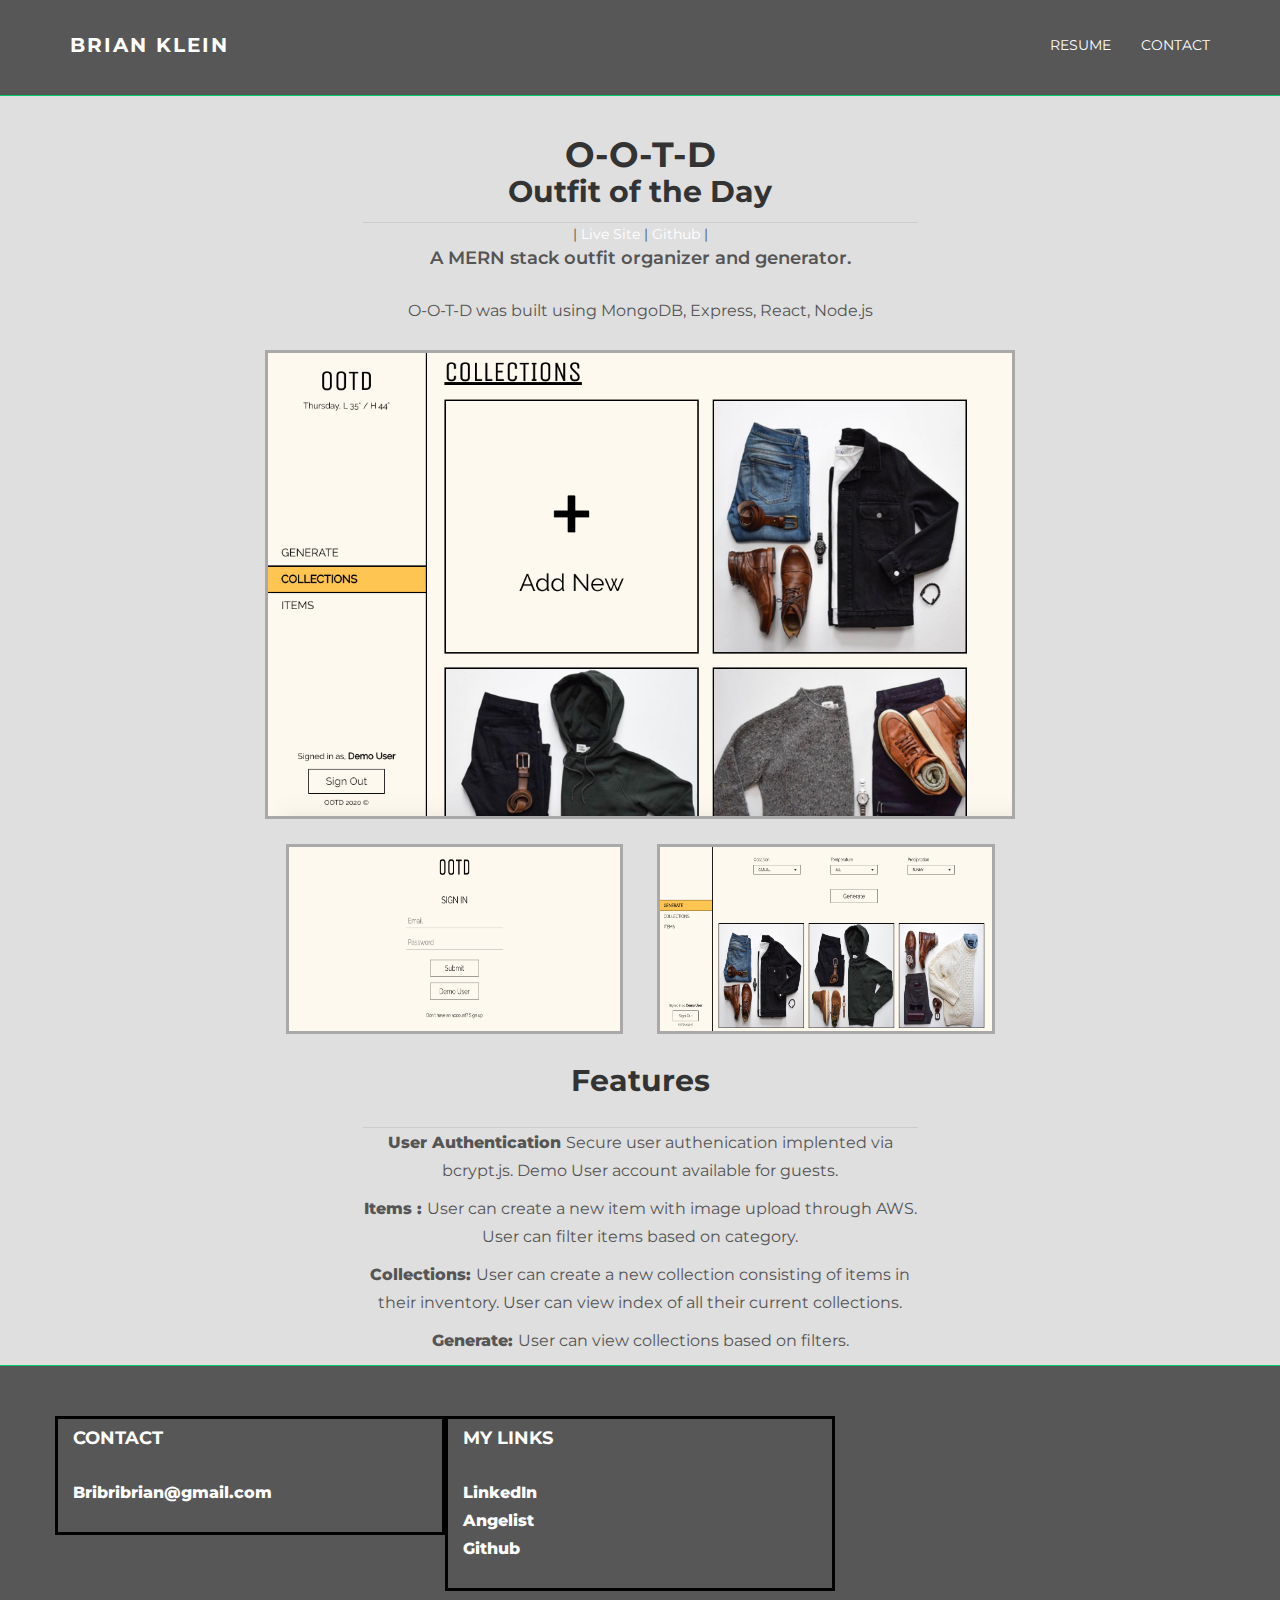
<file: work02.html>
<!DOCTYPE html>
<html lang="en">
  <head>
    <meta charset="utf-8">
    <meta http-equiv="X-UA-Compatible" content="IE=edge">
    <meta name="viewport" content="width=device-width, initial-scale=1.0">
    <meta name="description" content="">
    <meta name="author" content="">
    <link rel="shortcut icon" href="assets/img/b-icon-24.jpg">

    <title>Brian Klein</title>

    <!-- Bootstrap core CSS -->
    <link href="assets/css/bootstrap.css" rel="stylesheet">


    <!-- Custom styles for this template -->
    <link href="assets/css/main.css" rel="stylesheet">

    <script src="https://code.jquery.com/jquery-1.10.2.min.js"></script>
    <script src="assets/js/hover.zoom.js"></script>
    <script src="assets/js/hover.zoom.conf.js"></script>

    <!-- HTML5 shim and Respond.js IE8 support of HTML5 elements and media queries -->
    <!--[if lt IE 9]>
      <script src="https://oss.maxcdn.com/libs/html5shiv/3.7.0/html5shiv.js"></script>
      <script src="https://oss.maxcdn.com/libs/respond.js/1.3.0/respond.min.js"></script>
    <![endif]-->
  </head>

  <body>

    <!-- Static navbar -->
    <div class="navbar navbar-inverse navbar-static-top">
      <div class="container">
        <div class="navbar-header">
          <button type="button" class="navbar-toggle" data-toggle="collapse" data-target=".navbar-collapse">
            <span class="icon-bar"></span>
            <span class="icon-bar"></span>
            <span class="icon-bar"></span>
          </button>
          <a class="navbar-brand" href="index.html">Brian Klein</a>
        </div>
        <div class="navbar-collapse collapse">
          <ul class="nav navbar-nav navbar-right">
            <!-- <li><a href="work.html">Work</a></li>
            <li><a href="about.html">About</a></li> -->
            <!-- <li><a href="blog.html">Blog</a></li> -->
            <li><a target="_blank" href="assets/img/Brian_Klein_Resume.pdf">Resume</a><br/></li>
            <li><a target="_blank" href="mailto:Bribribrian@gmail.com">Contact</a><br/></li>
          </ul>
        </div><!--/.nav-collapse -->
      </div>
    </div>
	
	
	<!-- +++++ Projects Section +++++ -->
	
	<div class="container pt">
		<div class="row mt">
			<div class="col-lg-6 col-lg-offset-3 centered">
        <h1 id='work-main-title'>O-O-T-D</h1>
        <h2 style="margin-bottom: 0px; margin-top: 0px;">Outfit of the Day</h2>
        <hr id='work-hr'>
        | <a href="https://o-o-t-d.herokuapp.com/#/splash">Live Site</a> | <a href="https://github.com/bribribrian/o-o-t-d">Github</a> |
        <p id='work-subtitle'>A MERN stack outfit organizer and generator.</p>
        <p>O-O-T-D was built using MongoDB, Express, React, Node.js</p>
			</div>
		</div>
		<div id='work-image-margin-top' class="row mt centered">	
			<div class="col-lg-8 col-lg-offset-2">
        <p><img id= 'work-image' class="img-responsive" src="assets/img/o-o-t-d-collection.png" alt=""></p>
        <img id= 'work-image-2' class="img-responsive" src="assets/img/o-o-t-d-login2.png" alt="">
        <img id= 'work-image-2' class="img-responsive" src="assets/img/o-o-t-d-generate.png" alt="">
				<!-- <p><img class="img-responsive" src="assets/img/portfolio/2.jpg" alt=""></p>
				<p><img class="img-responsive" src="assets/img/portfolio/3.jpg" alt=""></p>
				<p><bt>Client: <a href="#">BlackTie.co</a></bt> - <bt>Type: <a href="#">Illustration</a></bt> - <bt>Date: <a href="#">January 2014</a></bt></p> -->
			</div>
    </div><!-- /row -->
    <div id="work-row-mt-features" class="row mt">
      <div class="col-lg-6 col-lg-offset-3 centered">
        <h2>Features</h2>
        <hr id='work-hr'>
        <p class='project-body' id='work-features-p'><span id="work-features-bold">User Authentication </span> Secure user authenication implented via bcrypt.js. Demo User account available for guests.</p>
        <p class='project-body' id='work-features-p'><span id="work-features-bold">Items : </span> User can create a new item with image upload through AWS. User can filter items based on category.</p>
        <p class='project-body' id='work-features-p'><span id="work-features-bold">Collections: </span> User can create a new collection consisting of items in their inventory. 
            User can view index of all their current collections.</span> 
        <p class='project-body' id='work-features-p'><span id="work-features-bold">Generate: </span>User can view collections based on filters.</p>
      </div>
    </div>
	</div><!-- /container -->
	<!-- +++++ Footer Section +++++ -->
	
	<div id="footer">
    <div class="container">
			<div class="row">
				<div class="col-lg-4">
					<h4>Contact</h4>
					<p>
						<a target="_blank" href="mailto:Bribribrian@gmail.com">Bribribrian@gmail.com</a><br/>
						<!-- +34 9054 5455, <br/>
						Madrid, Spain. -->
					</p>
				</div><!-- /col-lg-4 -->
				
				<div class="col-lg-4">
					<h4>My Links</h4>
					<p>
						<a target="_blank" href="https://www.linkedin.com/in/brian-klein-a5a400129/">LinkedIn</a><br/>
						<a target="_blank" href="https://angel.co/bribribrian?public_profile=1">Angelist</a><br/>
						<a target="_blank" href="https://github.com/bribribrian">Github</a>
					</p>
				</div><!-- /col-lg-4 -->
				
				<!-- <div class="col-lg-4">
					<h4>About Stanley</h4>
					<p>This cute theme was created to showcase your work in a simple way. Use it wisely.</p>
                </div>
			</div>
		
		</div>
	</div>
	
     Bootstrap core JavaScript
    ================================================== -->
    <!-- Placed at the end of the document so the pages load faster -->
    <script src="assets/js/bootstrap.min.js"></script>
  </body>
</html>
</file>
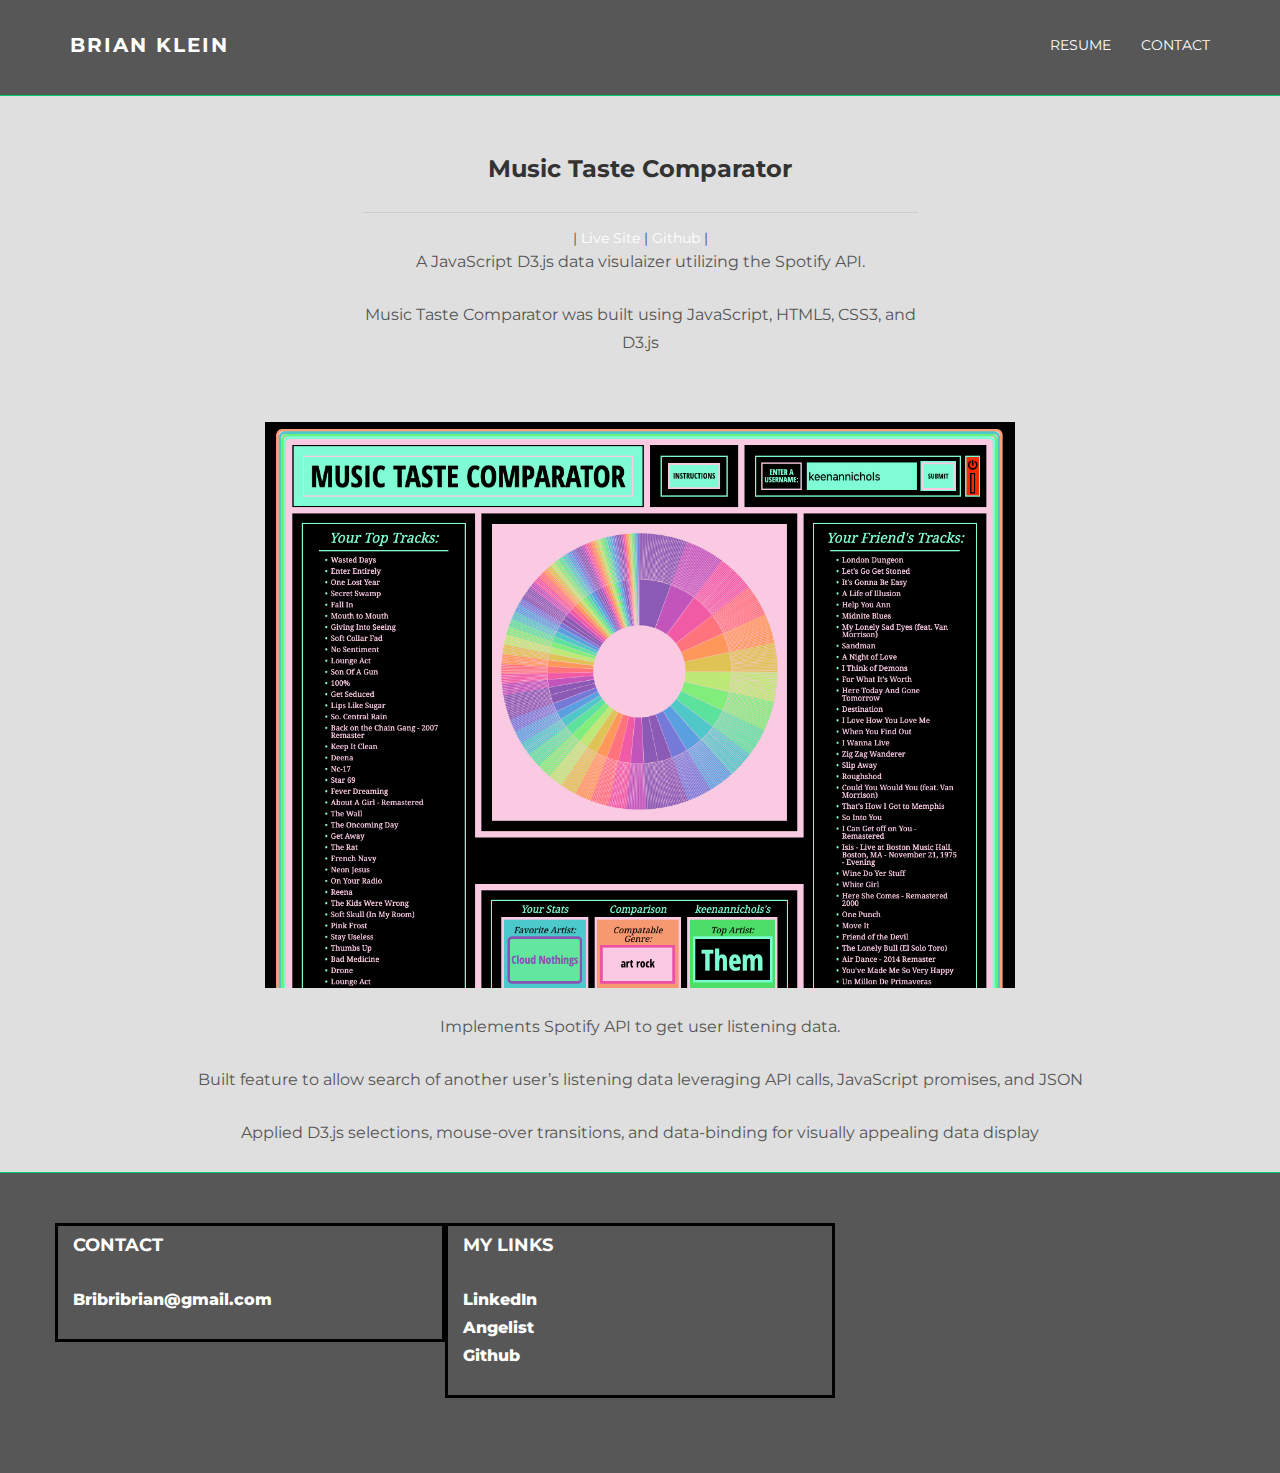
<file: work03-1.html>
<!DOCTYPE html>
<html lang="en">
  <head>
    <meta charset="utf-8">
    <meta http-equiv="X-UA-Compatible" content="IE=edge">
    <meta name="viewport" content="width=device-width, initial-scale=1.0">
    <meta name="description" content="">
    <meta name="author" content="">
    <link rel="shortcut icon" href="assets/img/b-icon-24.jpg">

    <title>Brian Klein</title>

    <!-- Bootstrap core CSS -->
    <link href="assets/css/bootstrap.css" rel="stylesheet">


    <!-- Custom styles for this template -->
    <link href="assets/css/main.css" rel="stylesheet">

    <script src="https://code.jquery.com/jquery-1.10.2.min.js"></script>
    <script src="assets/js/hover.zoom.js"></script>
    <script src="assets/js/hover.zoom.conf.js"></script>

    <!-- HTML5 shim and Respond.js IE8 support of HTML5 elements and media queries -->
    <!--[if lt IE 9]>
      <script src="https://oss.maxcdn.com/libs/html5shiv/3.7.0/html5shiv.js"></script>
      <script src="https://oss.maxcdn.com/libs/respond.js/1.3.0/respond.min.js"></script>
    <![endif]-->
  </head>

  <body>

    <!-- Static navbar -->
    <div class="navbar navbar-inverse navbar-static-top">
      <div class="container">
        <div class="navbar-header">
          <button type="button" class="navbar-toggle" data-toggle="collapse" data-target=".navbar-collapse">
            <span class="icon-bar"></span>
            <span class="icon-bar"></span>
            <span class="icon-bar"></span>
          </button>
          <a class="navbar-brand" href="index.html">Brian Klein</a>
        </div>
        <div class="navbar-collapse collapse">
          <ul class="nav navbar-nav navbar-right">
            <!-- <li><a href="work.html">Work</a></li>
            <li><a href="about.html">About</a></li> -->
            <!-- <li><a href="blog.html">Blog</a></li> -->
            <li><a target="_blank" href="assets/img/Brian_Klein_Resume.pdf">Resume</a><br/></li>
            <li><a target="_blank" href="mailto:Bribribrian@gmail.com">Contact</a><br/></li>
          </ul>
        </div><!--/.nav-collapse -->
      </div>
    </div>
	
	
	<!-- +++++ Projects Section +++++ -->
	
	<div class="container pt">
		<div class="row mt">
			<div class="col-lg-6 col-lg-offset-3 centered">
				<h3>Music Taste Comparator</h3>
				<hr>
				| <a href="https://music-taste-comparator.herokuapp.com/">Live Site</a> | <a href="https://github.com/bribribrian/Music-Taste-Comparator">Github</a> |
        <p>A JavaScript D3.js data visulaizer utilizing the Spotify API.</p>
        <p>Music Taste Comparator was built using JavaScript, HTML5, CSS3, and D3.js</p>
			</div>
		</div>
		<div class="row mt centered">	
			<div class="col-lg-8 col-lg-offset-2">
				<p><img class="img-responsive" src="assets/img/javascriptthumb2.png" alt=""></p>
				<!-- <p><img class="img-responsive" src="assets/img/portfolio/2.jpg" alt=""></p>
				<p><img class="img-responsive" src="assets/img/portfolio/3.jpg" alt=""></p>
				<p><bt>Client: <a href="#">BlackTie.co</a></bt> - <bt>Type: <a href="#">Illustration</a></bt> - <bt>Date: <a href="#">January 2014</a></bt></p> -->
			</div>
    </div><!-- /row -->
    <p class='project-body'>Implements Spotify API to get user listening data.</p>
	  <p class='project-body'>Built feature to allow search of another user’s listening data leveraging API calls, JavaScript promises, and JSON</p>
	  <p class='project-body'>Applied D3.js selections, mouse-over transitions, and data-binding for visually appealing data display</p>
	</div><!-- /container -->
	
	
	<!-- +++++ Footer Section +++++ -->
	
	<div id="footer">
		<div class="container">
			<div class="row">
				<div class="col-lg-4">
					<h4>Contact</h4>
					<p>
						<a target="_blank" href="mailto:Bribribrian@gmail.com">Bribribrian@gmail.com</a><br/>
						<!-- +34 9054 5455, <br/>
						Madrid, Spain. -->
					</p>
				</div><!-- /col-lg-4 -->
				
				<div class="col-lg-4">
					<h4>My Links</h4>
					<p>
						<a target="_blank" href="https://www.linkedin.com/in/brian-klein-a5a400129/">LinkedIn</a><br/>
						<a target="_blank" href="https://angel.co/bribribrian?public_profile=1">Angelist</a><br/>
						<a target="_blank" href="https://github.com/bribribrian">Github</a>
					</p>
				</div><!-- /col-lg-4 -->
				
				<!-- <div class="col-lg-4">
					<h4>About Stanley</h4>
					<p>This cute theme was created to showcase your work in a simple way. Use it wisely.</p>
				</div><!-- /col-lg-4 -->
			 -->
			</div>
		
		</div>
	</div>
	

    <!-- Bootstrap core JavaScript
    ================================================== -->
    <!-- Placed at the end of the document so the pages load faster -->
    <script src="assets/js/bootstrap.min.js"></script>
  </body>
</html>
</file>
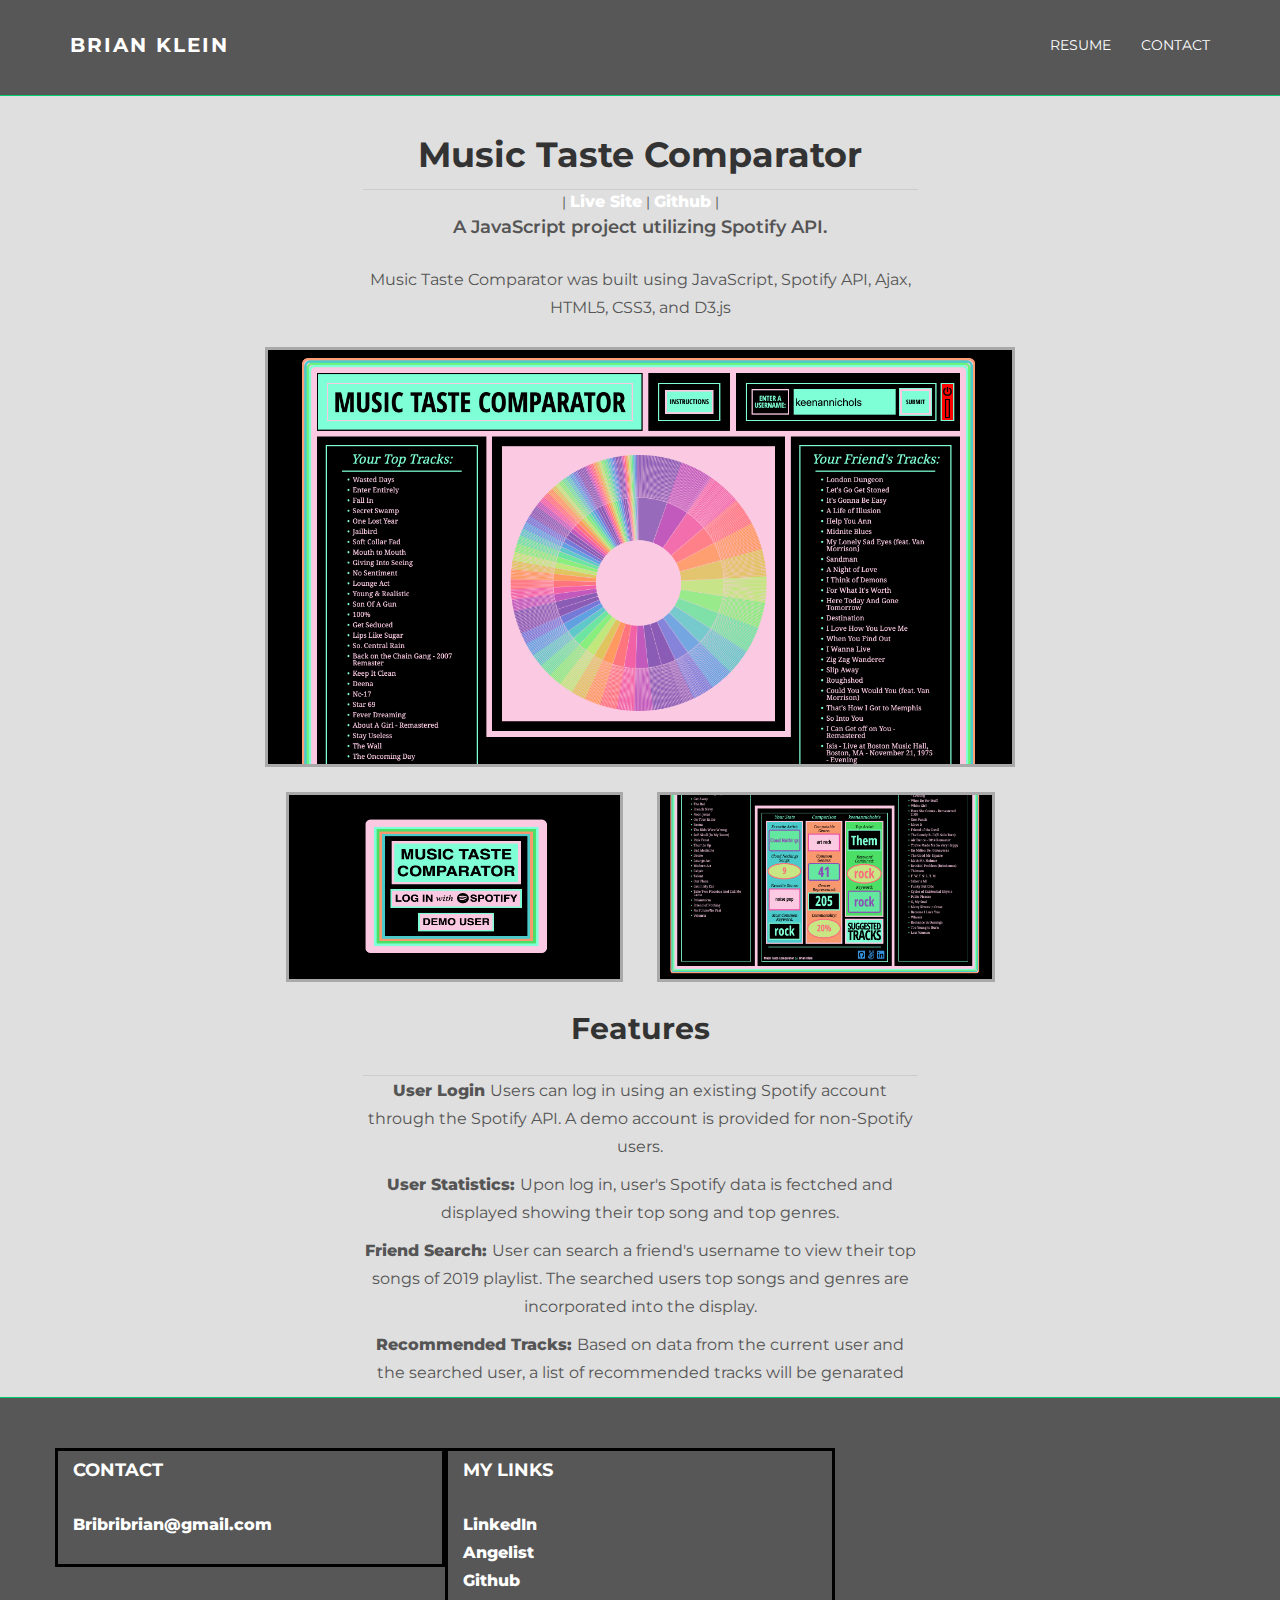
<file: work03.html>
<!DOCTYPE html>
<html lang="en">
  <head>
    <meta charset="utf-8">
    <meta http-equiv="X-UA-Compatible" content="IE=edge">
    <meta name="viewport" content="width=device-width, initial-scale=1.0">
    <meta name="description" content="">
    <meta name="author" content="">
    <link rel="shortcut icon" href="assets/img/b-icon-24.jpg">

    <title>Brian Klein</title>

    <!-- Bootstrap core CSS -->
    <link href="assets/css/bootstrap.css" rel="stylesheet">


    <!-- Custom styles for this template -->
    <link href="assets/css/main.css" rel="stylesheet">

    <script src="https://code.jquery.com/jquery-1.10.2.min.js"></script>
    <script src="assets/js/hover.zoom.js"></script>
    <script src="assets/js/hover.zoom.conf.js"></script>

    <!-- HTML5 shim and Respond.js IE8 support of HTML5 elements and media queries -->
    <!--[if lt IE 9]>
      <script src="https://oss.maxcdn.com/libs/html5shiv/3.7.0/html5shiv.js"></script>
      <script src="https://oss.maxcdn.com/libs/respond.js/1.3.0/respond.min.js"></script>
    <![endif]-->
  </head>

  <body>

    <!-- Static navbar -->
    <div class="navbar navbar-inverse navbar-static-top">
      <div class="container">
        <div class="navbar-header">
          <button type="button" class="navbar-toggle" data-toggle="collapse" data-target=".navbar-collapse">
            <span class="icon-bar"></span>
            <span class="icon-bar"></span>
            <span class="icon-bar"></span>
          </button>
          <a class="navbar-brand" href="index.html">Brian Klein</a>
        </div>
        <div class="navbar-collapse collapse">
          <ul class="nav navbar-nav navbar-right">
            <!-- <li><a href="work.html">Work</a></li>
            <li><a href="about.html">About</a></li> -->
            <!-- <li><a href="blog.html">Blog</a></li> -->
            <li><a target="_blank" href="assets/img/Brian_Klein_Resume.pdf">Resume</a><br/></li>
            <li><a target="_blank" href="mailto:Bribribrian@gmail.com">Contact</a><br/></li>
          </ul>
        </div><!--/.nav-collapse -->
      </div>
    </div>
	
	
	<!-- +++++ Projects Section +++++ -->
	
	<div class="container pt">
		<div class="row mt">
			<div class="col-lg-6 col-lg-offset-3 centered">
				<h1 id='work-main-title'>Music Taste Comparator</h1>
        <hr id='work-hr'>
        | <a id='work-link' target="_blank" href="https://music-taste-comparator.herokuapp.com/">Live Site</a> | <a id='work-link'  target="_blank" href="https://github.com/bribribrian/Music-Taste-Comparator">Github</a> |
        <p id='work-subtitle'>A JavaScript project utilizing Spotify API.</p>
        <p>Music Taste Comparator was built using JavaScript, Spotify API, Ajax, HTML5, CSS3, and D3.js</p>
			</div>
		</div>
		<div id='work-image-margin-top' class="row mt centered">	
			<div class="col-lg-8 col-lg-offset-2">
        <p><img id= 'work-image' class="img-responsive" src="assets/img/MTC-main.png" alt=""></p>
        <img id= 'work-image-2' class="img-responsive" src="assets/img/MTC-login.png" alt="">
        <img id= 'work-image-2' class="img-responsive" src="assets/img/MTC-stats.png" alt="">
				<!-- <p><img class="img-responsive" src="assets/img/portfolio/2.jpg" alt=""></p>
				<p><img class="img-responsive" src="assets/img/portfolio/3.jpg" alt=""></p>
				<p><bt>Client: <a href="#">BlackTie.co</a></bt> - <bt>Type: <a href="#">Illustration</a></bt> - <bt>Date: <a href="#">January 2014</a></bt></p> -->
			</div>
    </div><!-- /row -->
    <div id="work-row-mt-features" class="row mt">
      <div class="col-lg-6 col-lg-offset-3 centered">
        <h2>Features</h2>
        <hr id='work-hr'>
        <p class='project-body' id='work-features-p'><span id="work-features-bold">User Login </span> Users can log in using an existing Spotify account through the Spotify API. 
             A demo account is provided for non-Spotify users.</p>
        <p class='project-body' id='work-features-p'><span id="work-features-bold">User Statistics: </span> Upon log in, user's Spotify data is fectched and displayed showing their top song and top genres.</p>
        <p class='project-body' id='work-features-p'><span id="work-features-bold">Friend Search: </span> User can search a friend's username to view their top songs of 2019 playlist. 
            The searched users top songs and genres are incorporated into the display.</span> 
        <p class='project-body' id='work-features-p'><span id="work-features-bold">Recommended Tracks: </span> Based on data from the current user and the searched user, a list of recommended tracks will be genarated</p>
      </div>
    </div>
	</div><!-- /container -->
	<!-- +++++ Footer Section +++++ -->
	
	<div id="footer">
    <div class="container">
			<div class="row">
				<div class="col-lg-4">
					<h4>Contact</h4>
					<p>
						<a target="_blank" href="mailto:Bribribrian@gmail.com">Bribribrian@gmail.com</a><br/>
						<!-- +34 9054 5455, <br/>
						Madrid, Spain. -->
					</p>
				</div><!-- /col-lg-4 -->
				
				<div class="col-lg-4">
					<h4>My Links</h4>
					<p>
						<a target="_blank" href="https://www.linkedin.com/in/brian-klein-a5a400129/">LinkedIn</a><br/>
						<a target="_blank" href="https://angel.co/bribribrian?public_profile=1">Angelist</a><br/>
						<a target="_blank" href="https://github.com/bribribrian">Github</a>
					</p>
				</div><!-- /col-lg-4 -->
				
				<!-- <div class="col-lg-4">
					<h4>About Stanley</h4>
					<p>This cute theme was created to showcase your work in a simple way. Use it wisely.</p>
                </div>
			</div>
		
		</div>
	</div>
	
     Bootstrap core JavaScript
    ================================================== -->
    <!-- Placed at the end of the document so the pages load faster -->
    <script src="assets/js/bootstrap.min.js"></script>
  </body>
</html>
</file>
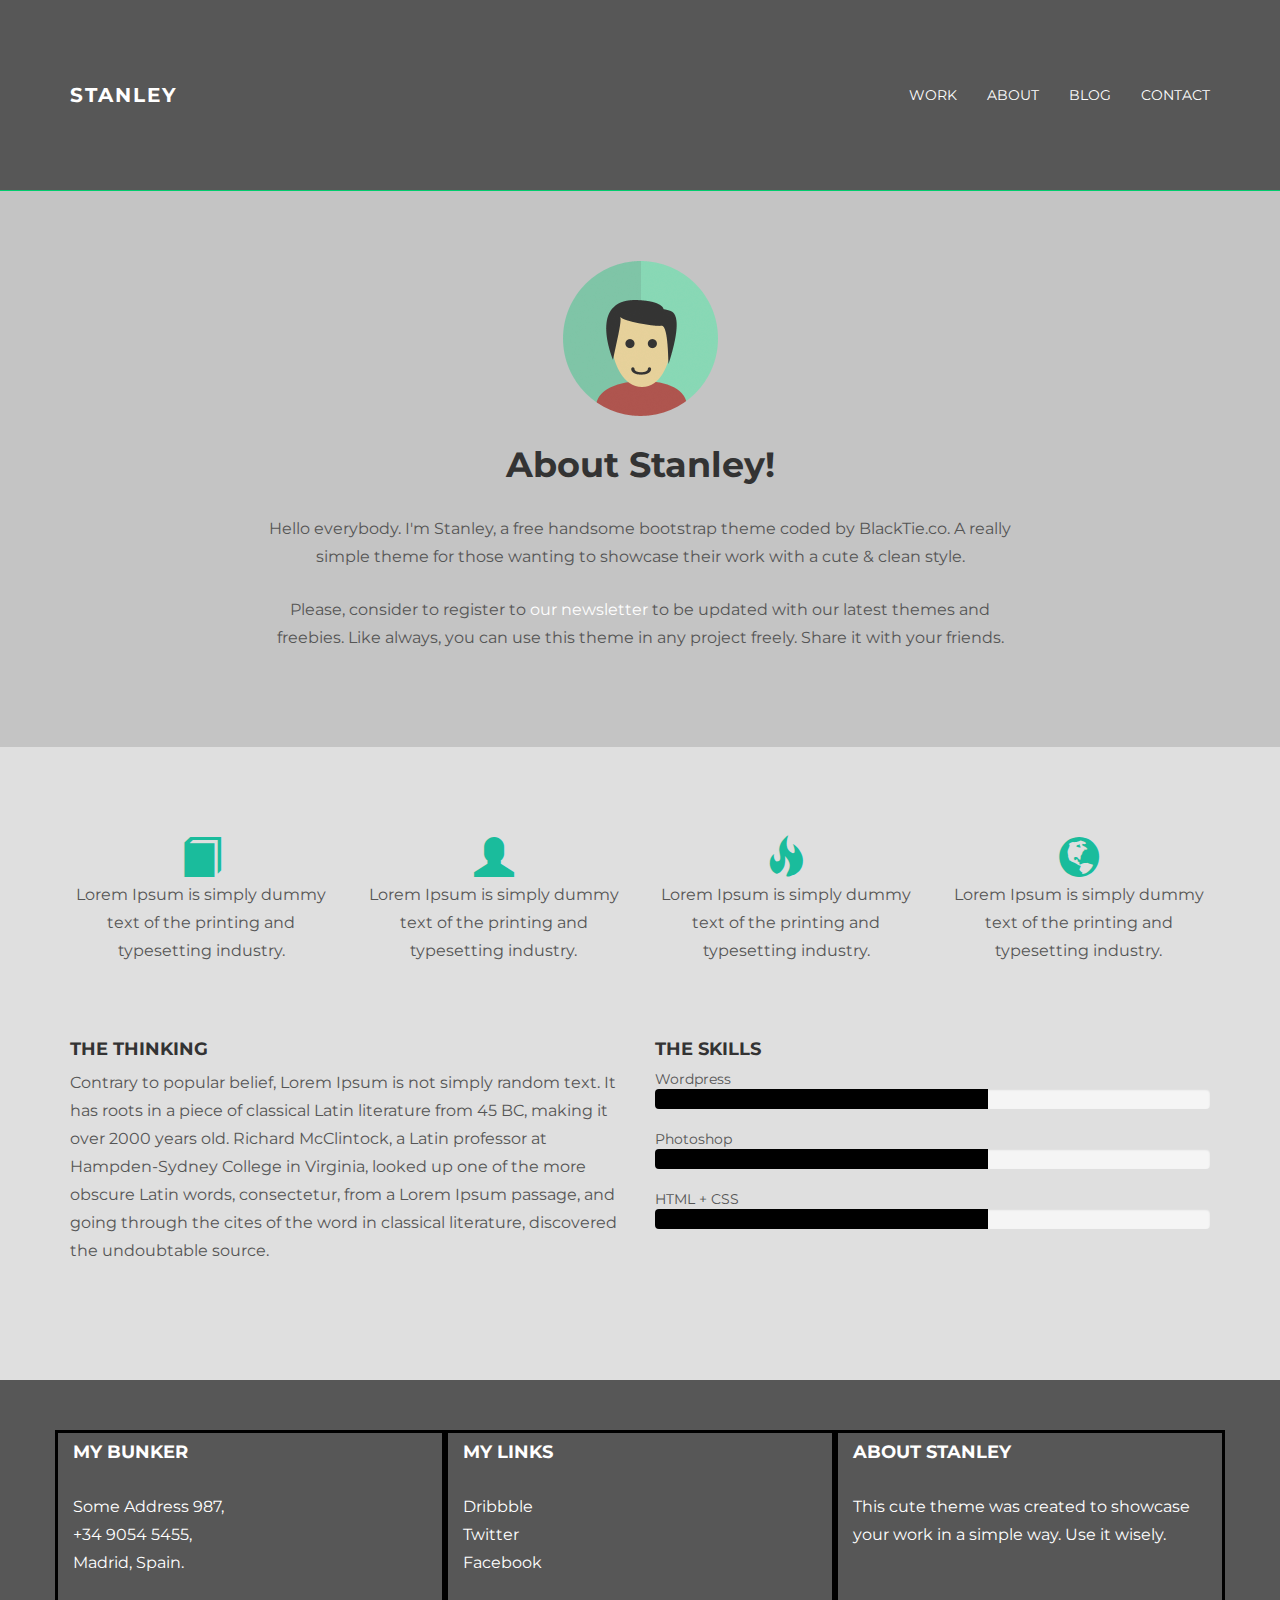
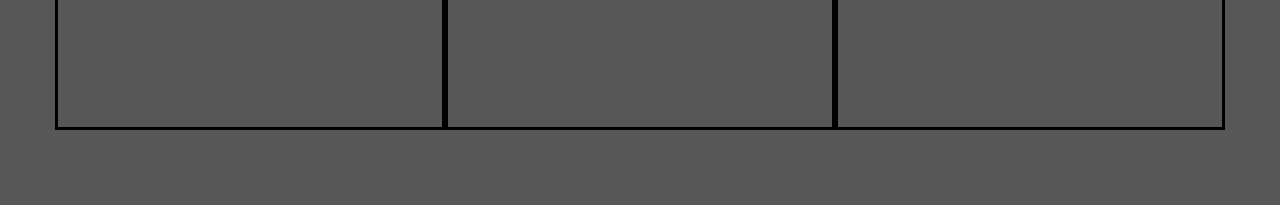
<file: theme/about.html>
<!DOCTYPE html>
<html lang="en">
  <head>
    <meta charset="utf-8">
    <meta http-equiv="X-UA-Compatible" content="IE=edge">
    <meta name="viewport" content="width=device-width, initial-scale=1.0">
    <meta name="description" content="">
    <meta name="author" content="">
    <link rel="shortcut icon" href="../../docs-assets/ico/favicon.png">

    <title>STANLEY - Free Bootstrap Theme </title>

    <!-- Bootstrap core CSS -->
    <link href="assets/css/bootstrap.css" rel="stylesheet">


    <!-- Custom styles for this template -->
    <link href="assets/css/main.css" rel="stylesheet">

    <script src="https://code.jquery.com/jquery-1.10.2.min.js"></script>

    <!-- HTML5 shim and Respond.js IE8 support of HTML5 elements and media queries -->
    <!--[if lt IE 9]>
      <script src="https://oss.maxcdn.com/libs/html5shiv/3.7.0/html5shiv.js"></script>
      <script src="https://oss.maxcdn.com/libs/respond.js/1.3.0/respond.min.js"></script>
    <![endif]-->
  </head>

  <body>

    <!-- Static navbar -->
    <div class="navbar navbar-inverse navbar-static-top">
      <div class="container">
        <div class="navbar-header">
          <button type="button" class="navbar-toggle" data-toggle="collapse" data-target=".navbar-collapse">
            <span class="icon-bar"></span>
            <span class="icon-bar"></span>
            <span class="icon-bar"></span>
          </button>
          <a class="navbar-brand" href="index.html">STANLEY</a>
        </div>
        <div class="navbar-collapse collapse">
          <ul class="nav navbar-nav navbar-right">
            <li><a href="work.html">Work</a></li>
            <li><a href="about.html">About</a></li>
            <li><a href="blog.html">Blog</a></li>
            <li><a href="contact.html">Contact</a></li>
          </ul>
        </div><!--/.nav-collapse -->
      </div>
    </div>

	<!-- +++++ Welcome Section +++++ -->
	<div id="ww">
	    <div class="container">
			<div class="row">
				<div class="col-lg-8 col-lg-offset-2 centered">
					<img src="assets/img/user.png" alt="Stanley">
					<h1>About Stanley!</h1>
					<p>Hello everybody. I'm Stanley, a free handsome bootstrap theme coded by BlackTie.co. A really simple theme for those wanting to showcase their work with a cute & clean style.</p>
					<p>Please, consider to register to <a href="http://eepurl.com/IcgkX">our newsletter</a> to be updated with our latest themes and freebies. Like always, you can use this theme in any project freely. Share it with your friends.</p>
				
				</div><!-- /col-lg-8 -->
			</div><!-- /row -->
	    </div> <!-- /container -->
	</div><!-- /ww -->
	
	
	<!-- +++++ Information Section +++++ -->
	
	<div class="container pt">
		<div class="row mt centered">	
			<div class="col-lg-3">
				<span class="glyphicon glyphicon-book"></span>
				<p>Lorem Ipsum is simply dummy text of the printing and typesetting industry.</p>
			</div>
			
			<div class="col-lg-3">
				<span class="glyphicon glyphicon-user"></span>
				<p>Lorem Ipsum is simply dummy text of the printing and typesetting industry.</p>
			</div>

			<div class="col-lg-3">
				<span class="glyphicon glyphicon-fire"></span>
				<p>Lorem Ipsum is simply dummy text of the printing and typesetting industry.</p>
			</div>

			<div class="col-lg-3">
				<span class="glyphicon glyphicon-globe"></span>
				<p>Lorem Ipsum is simply dummy text of the printing and typesetting industry.</p>
			</div>
		</div><!-- /row -->
		
		<div class="row mt">
			<div class="col-lg-6">
				<h4>THE THINKING</h4>
				<p>Contrary to popular belief, Lorem Ipsum is not simply random text. It has roots in a piece of classical Latin literature from 45 BC, making it over 2000 years old. Richard McClintock, a Latin professor at Hampden-Sydney College in Virginia, looked up one of the more obscure Latin words, consectetur, from a Lorem Ipsum passage, and going through the cites of the word in classical literature, discovered the undoubtable source.</p>
			</div><!-- /colg-lg-6 -->
			
			<div class="col-lg-6">
				<h4>THE SKILLS</h4>
				Wordpress
				<div class="progress">
					<div class="progress-bar progress-bar-theme" role="progressbar" aria-valuenow="60" aria-valuemin="0" aria-valuemax="100" style="width: 60%;">
						<span class="sr-only">60% Complete</span>
					</div>
				</div>

				Photoshop
				<div class="progress">
					<div class="progress-bar progress-bar-theme" role="progressbar" aria-valuenow="80" aria-valuemin="0" aria-valuemax="100" style="width: 60%;">
						<span class="sr-only">80% Complete</span>
					</div>
				</div>
				
				HTML + CSS
				<div class="progress">
					<div class="progress-bar progress-bar-theme" role="progressbar" aria-valuenow="95" aria-valuemin="0" aria-valuemax="100" style="width: 60%;">
						<span class="sr-only">95% Complete</span>
					</div>
				</div>

			</div><!-- /col-lg-6 -->
		</div><!-- /row -->
	</div><!-- /container -->
	
	
	<!-- +++++ Footer Section +++++ -->
	
	<div id="footer">
		<div class="container">
			<div class="row">
				<div class="col-lg-4">
					<h4>My Bunker</h4>
					<p>
						Some Address 987,<br/>
						+34 9054 5455, <br/>
						Madrid, Spain.
					</p>
				</div><!-- /col-lg-4 -->
				
				<div class="col-lg-4">
					<h4>My Links</h4>
					<p>
						<a href="#">Dribbble</a><br/>
						<a href="#">Twitter</a><br/>
						<a href="#">Facebook</a>
					</p>
				</div><!-- /col-lg-4 -->
				
				<div class="col-lg-4">
					<h4>About Stanley</h4>
					<p>This cute theme was created to showcase your work in a simple way. Use it wisely.</p>
				</div><!-- /col-lg-4 -->
			
			</div>
		
		</div>
	</div>
	

    <!-- Bootstrap core JavaScript
    ================================================== -->
    <!-- Placed at the end of the document so the pages load faster -->
    <script src="assets/js/bootstrap.min.js"></script>
  </body>
</html>
</file>
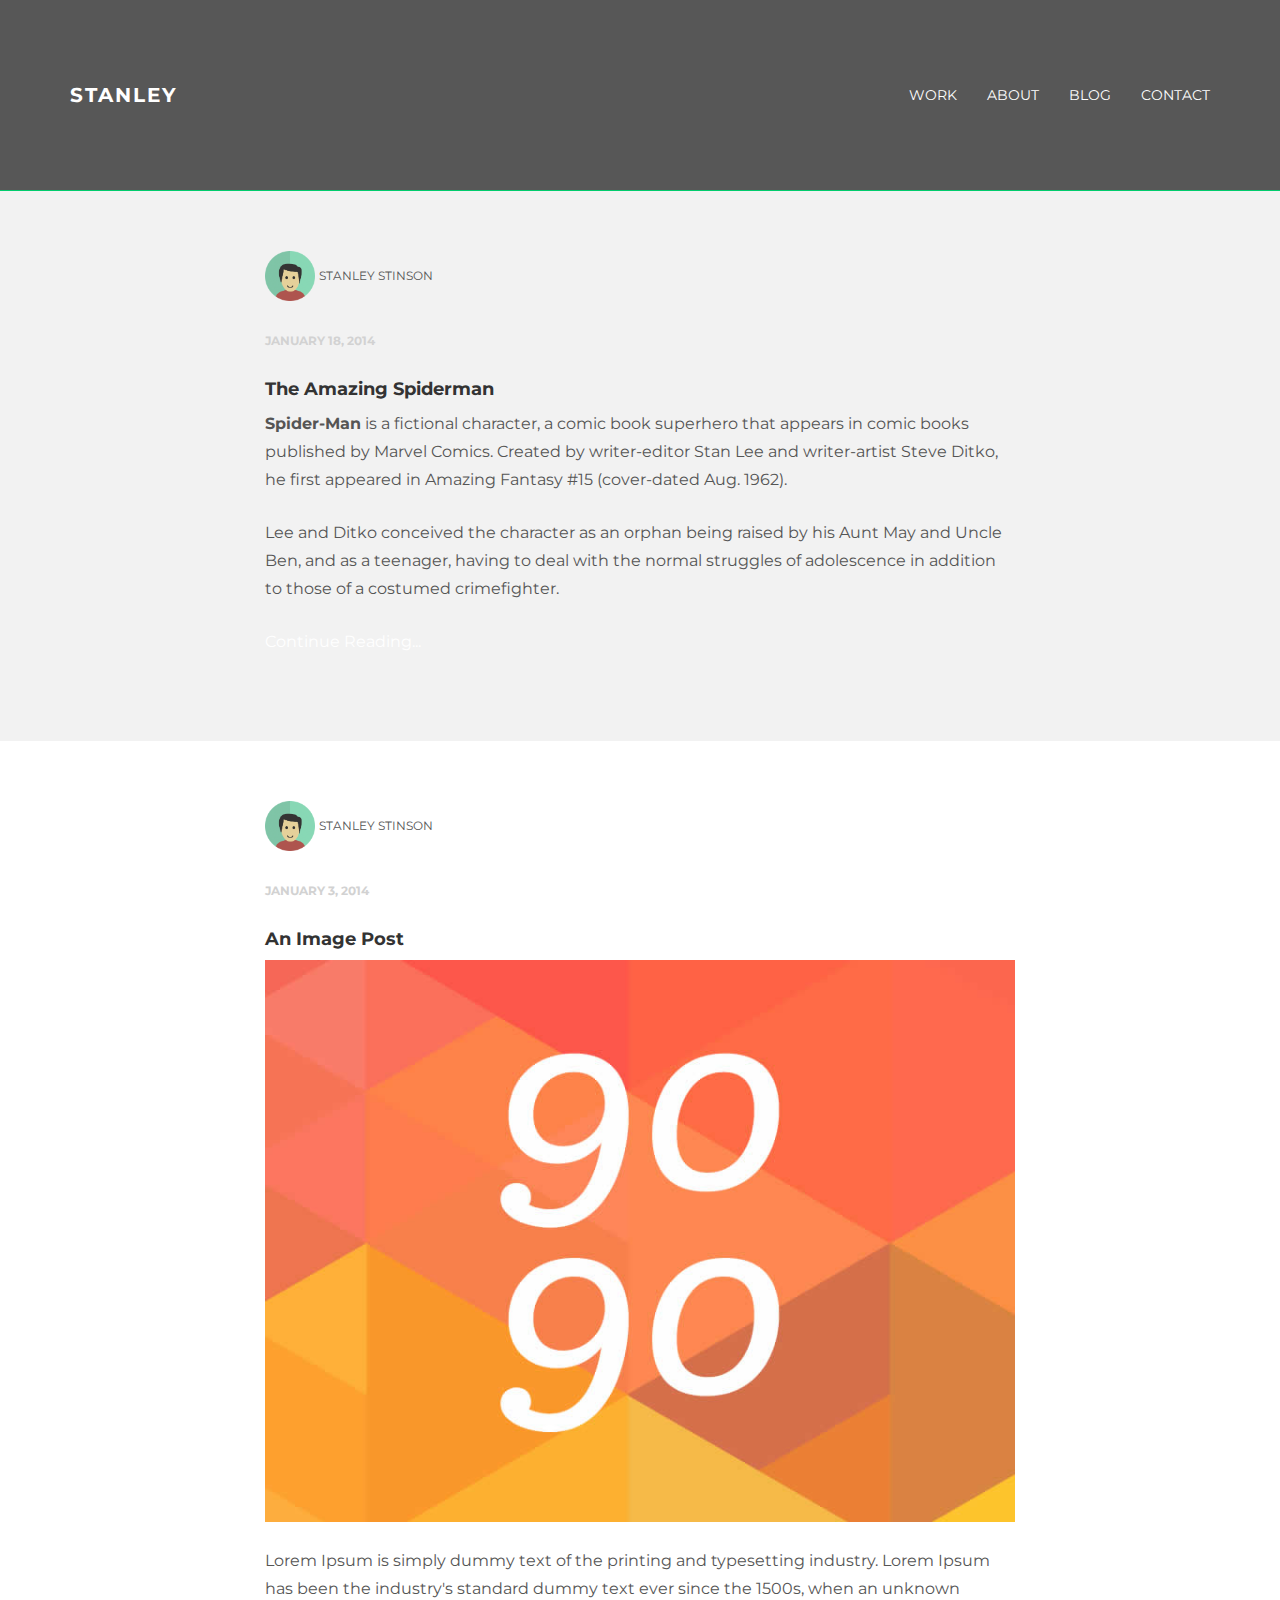
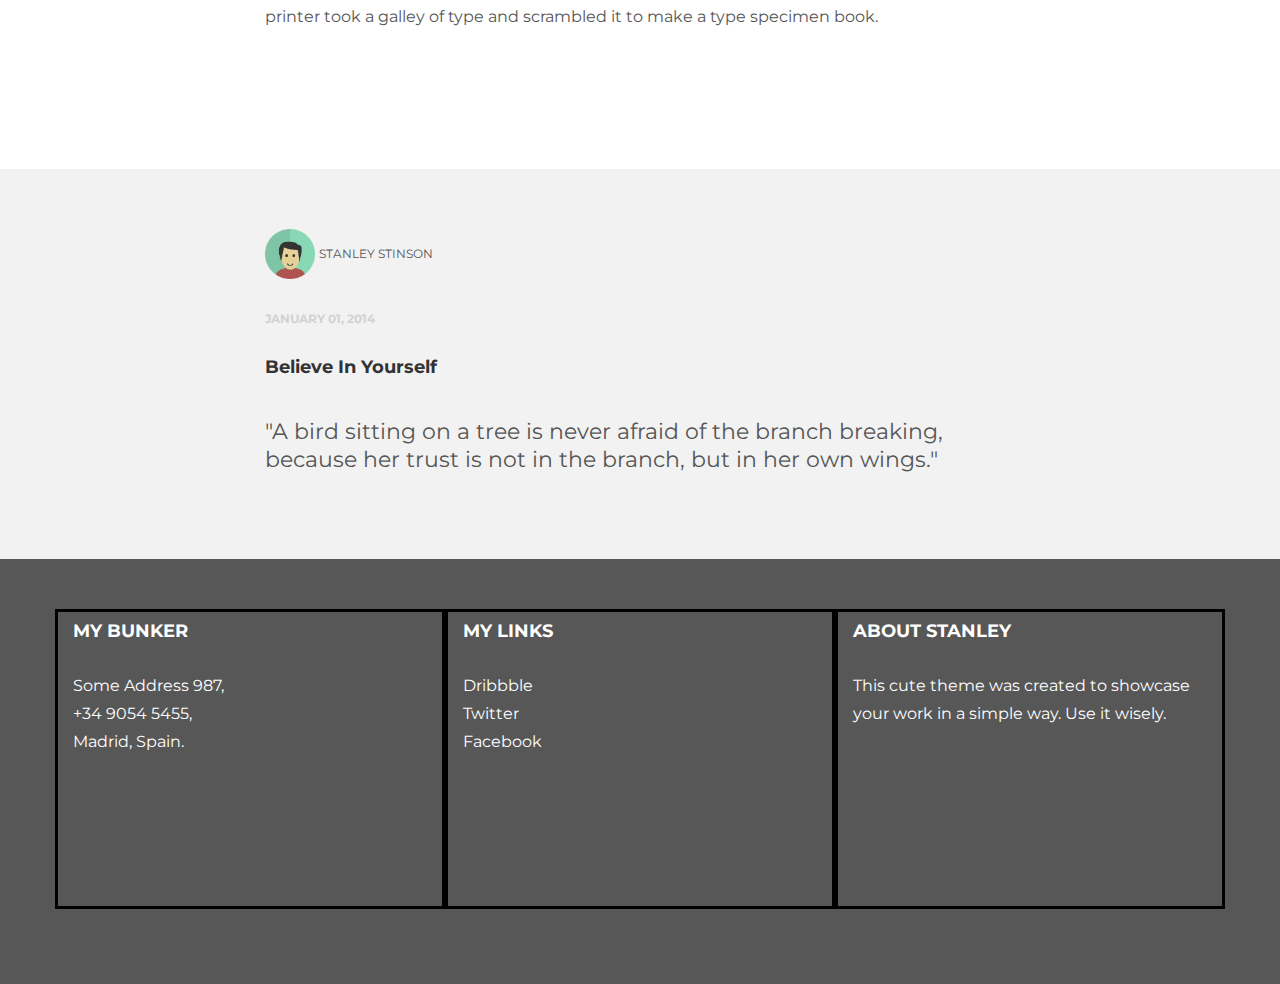
<file: theme/blog.html>
<!DOCTYPE html>
<html lang="en">
  <head>
    <meta charset="utf-8">
    <meta http-equiv="X-UA-Compatible" content="IE=edge">
    <meta name="viewport" content="width=device-width, initial-scale=1.0">
    <meta name="description" content="">
    <meta name="author" content="">
    <link rel="shortcut icon" href="../../docs-assets/ico/favicon.png">

    <title>STANLEY - Free Bootstrap Theme </title>

    <!-- Bootstrap core CSS -->
    <link href="assets/css/bootstrap.css" rel="stylesheet">


    <!-- Custom styles for this template -->
    <link href="assets/css/main.css" rel="stylesheet">

    <script src="https://code.jquery.com/jquery-1.10.2.min.js"></script>

    <!-- HTML5 shim and Respond.js IE8 support of HTML5 elements and media queries -->
    <!--[if lt IE 9]>
      <script src="https://oss.maxcdn.com/libs/html5shiv/3.7.0/html5shiv.js"></script>
      <script src="https://oss.maxcdn.com/libs/respond.js/1.3.0/respond.min.js"></script>
    <![endif]-->
  </head>

  <body>

    <!-- Static navbar -->
    <div class="navbar navbar-inverse navbar-static-top">
      <div class="container">
        <div class="navbar-header">
          <button type="button" class="navbar-toggle" data-toggle="collapse" data-target=".navbar-collapse">
            <span class="icon-bar"></span>
            <span class="icon-bar"></span>
            <span class="icon-bar"></span>
          </button>
          <a class="navbar-brand" href="index.html">STANLEY</a>
        </div>
        <div class="navbar-collapse collapse">
          <ul class="nav navbar-nav navbar-right">
            <li><a href="work.html">Work</a></li>
            <li><a href="about.html">About</a></li>
            <li><a href="blog.html">Blog</a></li>
            <li><a href="contact.html">Contact</a></li>
          </ul>
        </div><!--/.nav-collapse -->
      </div>
    </div>

	<!-- +++++ Posts Lists +++++ -->
	<!-- +++++ First Post +++++ -->
	<div id="grey">
	    <div class="container">
			<div class="row">
				<div class="col-lg-8 col-lg-offset-2">
					<p><img src="assets/img/user.png" width="50px" height="50px"> <ba>Stanley Stinson</ba></p>
					<p><bd>January 18, 2014</bd></p>
					<h4>The Amazing Spiderman</h4>
					<p><b>Spider-Man</b> is a fictional character, a comic book superhero that appears in comic books published by Marvel Comics. Created by writer-editor Stan Lee and writer-artist Steve Ditko, he first appeared in Amazing Fantasy #15 (cover-dated Aug. 1962). </p>
					<p>Lee and Ditko conceived the character as an orphan being raised by his Aunt May and Uncle Ben, and as a teenager, having to deal with the normal struggles of adolescence in addition to those of a costumed crimefighter.</p>
					<p><a href="blog01.html">Continue Reading...</a></p>
				</div>

			</div><!-- /row -->
	    </div> <!-- /container -->
	</div><!-- /grey -->
	
	<!-- +++++ Second Post +++++ -->
	<div id="white">
	    <div class="container">
			<div class="row">
				<div class="col-lg-8 col-lg-offset-2">
					<p><img src="assets/img/user.png" width="50px" height="50px"> <ba>Stanley Stinson</ba></p>
					<p><bd>January 3, 2014</bd></p>
					<h4>An Image Post</h4>
					<p><img class="img-responsive" src="assets/img/blog01.jpg" alt=""></p>
					<p>Lorem Ipsum is simply dummy text of the printing and typesetting industry. Lorem Ipsum has been the industry's standard dummy text ever since the 1500s, when an unknown printer took a galley of type and scrambled it to make a type specimen book.</p>
					<p><a href="blog01.html">Continue Reading...</a></p>
				</div>

			</div><!-- /row -->
	    </div> <!-- /container -->
	</div><!-- /white -->
	
	<!-- +++++ Third Post +++++ -->
	<div id="grey">
	    <div class="container">
			<div class="row">
				<div class="col-lg-8 col-lg-offset-2">
					<p><img src="assets/img/user.png" width="50px" height="50px"> <ba>Stanley Stinson</ba></p>
					<p><bd>January 01, 2014</bd></p>
					<h4>Believe In Yourself</h4>
					<p class="bq">"A bird sitting on a tree is never afraid of the branch breaking, because her trust is not in the branch, but in her own wings."</p>
				</div>

			</div><!-- /row -->
	    </div> <!-- /container -->
	</div><!-- /grey -->
	
	
	
	<!-- +++++ Footer Section +++++ -->
	
	<div id="footer">
		<div class="container">
			<div class="row">
				<div class="col-lg-4">
					<h4>My Bunker</h4>
					<p>
						Some Address 987,<br/>
						+34 9054 5455, <br/>
						Madrid, Spain.
					</p>
				</div><!-- /col-lg-4 -->
				
				<div class="col-lg-4">
					<h4>My Links</h4>
					<p>
						<a href="#">Dribbble</a><br/>
						<a href="#">Twitter</a><br/>
						<a href="#">Facebook</a>
					</p>
				</div><!-- /col-lg-4 -->
				
				<div class="col-lg-4">
					<h4>About Stanley</h4>
					<p>This cute theme was created to showcase your work in a simple way. Use it wisely.</p>
				</div><!-- /col-lg-4 -->
			
			</div>
		
		</div>
	</div>
	

    <!-- Bootstrap core JavaScript
    ================================================== -->
    <!-- Placed at the end of the document so the pages load faster -->
    <script src="assets/js/bootstrap.min.js"></script>
  </body>
</html>
</file>
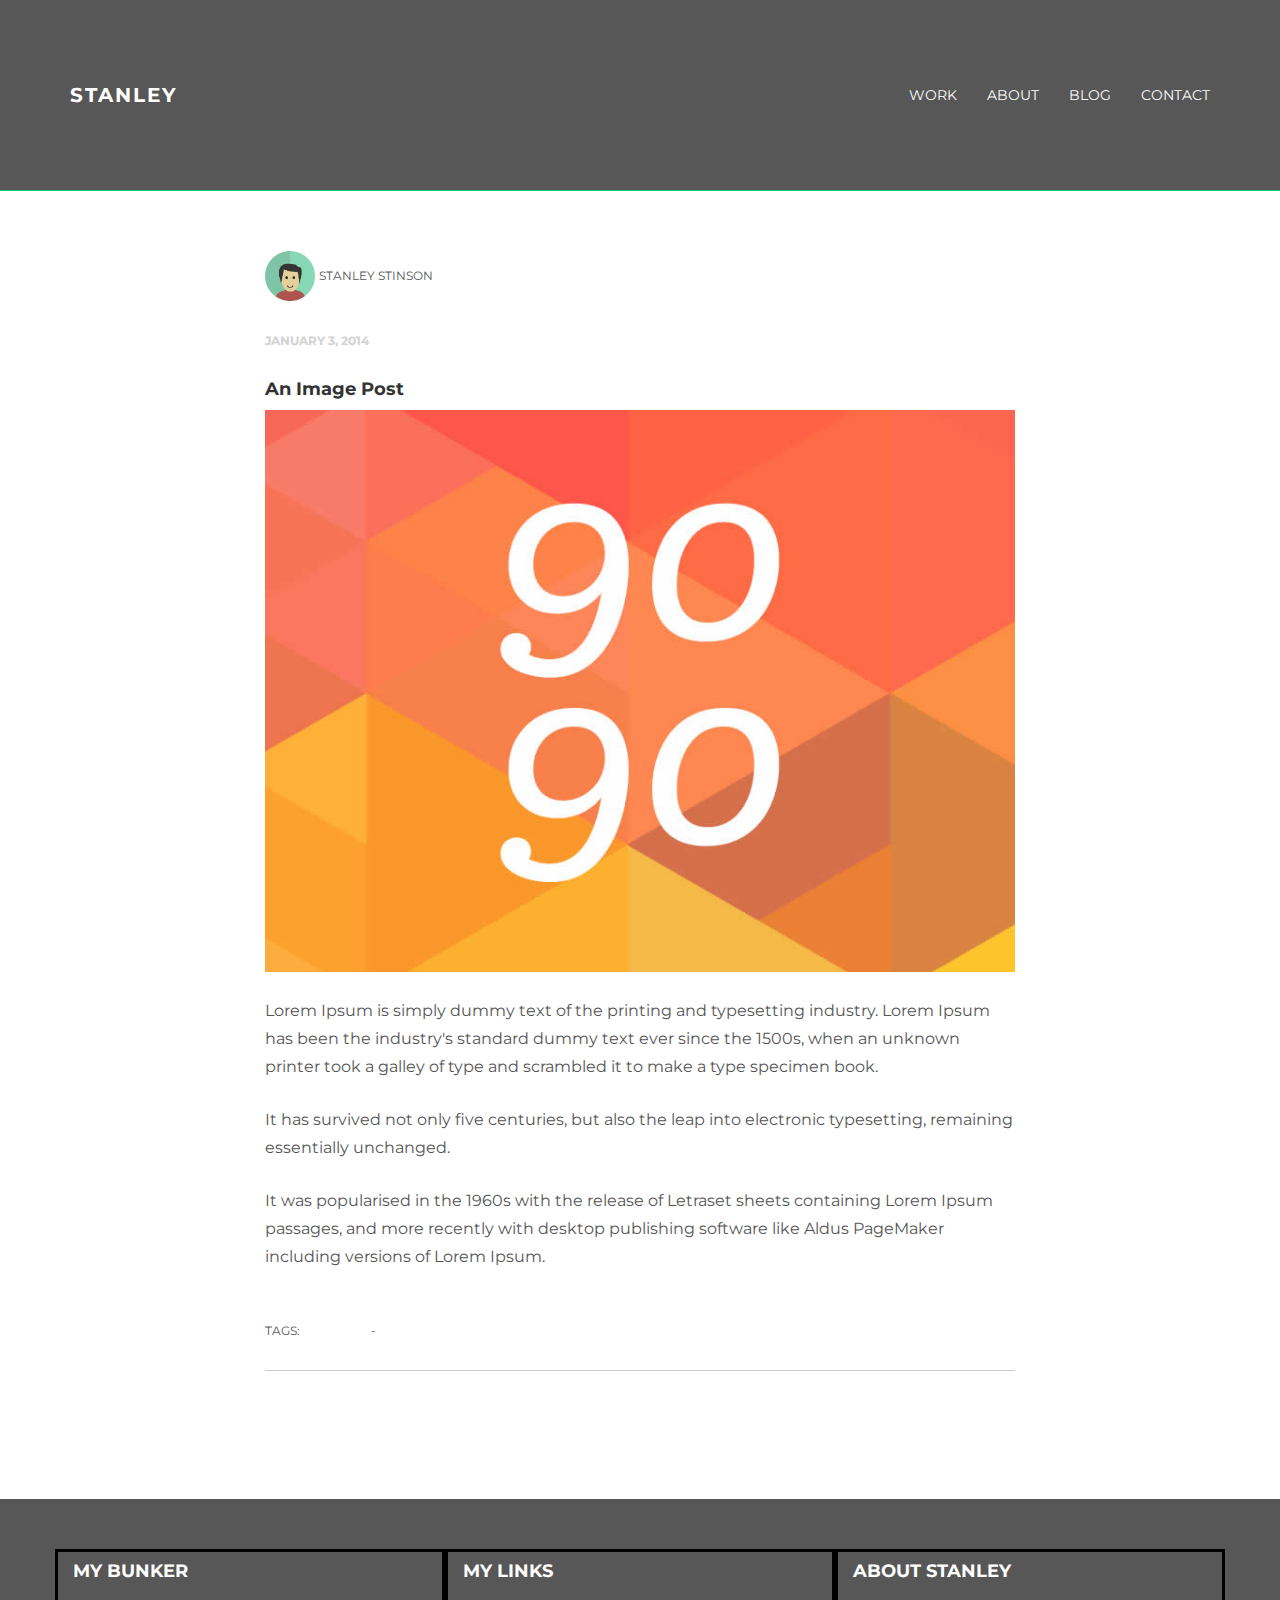
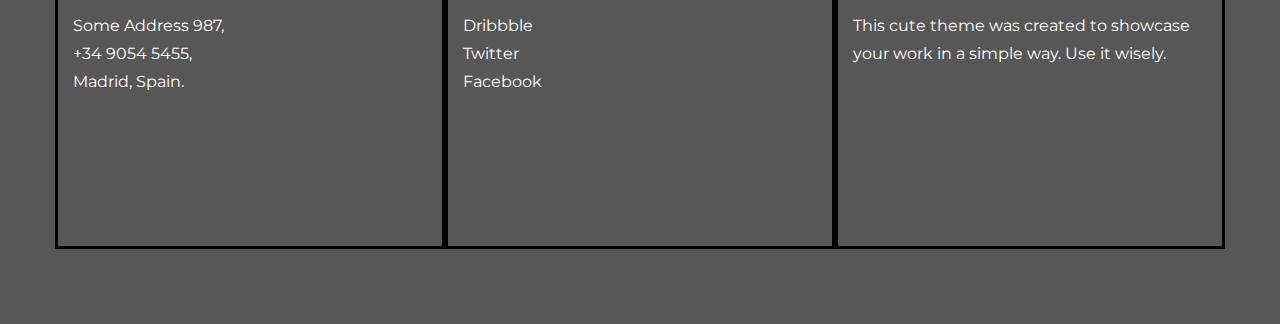
<file: theme/blog01.html>
<!DOCTYPE html>
<html lang="en">
  <head>
    <meta charset="utf-8">
    <meta http-equiv="X-UA-Compatible" content="IE=edge">
    <meta name="viewport" content="width=device-width, initial-scale=1.0">
    <meta name="description" content="">
    <meta name="author" content="">
    <link rel="shortcut icon" href="../../docs-assets/ico/favicon.png">

    <title>STANLEY - Free Bootstrap Theme </title>

    <!-- Bootstrap core CSS -->
    <link href="assets/css/bootstrap.css" rel="stylesheet">


    <!-- Custom styles for this template -->
    <link href="assets/css/main.css" rel="stylesheet">

    <script src="https://code.jquery.com/jquery-1.10.2.min.js"></script>

    <!-- HTML5 shim and Respond.js IE8 support of HTML5 elements and media queries -->
    <!--[if lt IE 9]>
      <script src="https://oss.maxcdn.com/libs/html5shiv/3.7.0/html5shiv.js"></script>
      <script src="https://oss.maxcdn.com/libs/respond.js/1.3.0/respond.min.js"></script>
    <![endif]-->
  </head>

  <body>

    <!-- Static navbar -->
    <div class="navbar navbar-inverse navbar-static-top">
      <div class="container">
        <div class="navbar-header">
          <button type="button" class="navbar-toggle" data-toggle="collapse" data-target=".navbar-collapse">
            <span class="icon-bar"></span>
            <span class="icon-bar"></span>
            <span class="icon-bar"></span>
          </button>
          <a class="navbar-brand" href="index.html">STANLEY</a>
        </div>
        <div class="navbar-collapse collapse">
          <ul class="nav navbar-nav navbar-right">
            <li><a href="work.html">Work</a></li>
            <li><a href="about.html">About</a></li>
            <li><a href="blog.html">Blog</a></li>
            <li><a href="contact.html">Contact</a></li>
          </ul>
        </div><!--/.nav-collapse -->
      </div>
    </div>

	
	<!-- +++++ Post +++++ -->
	<div id="white">
	    <div class="container">
			<div class="row">
				<div class="col-lg-8 col-lg-offset-2">
					<p><img src="assets/img/user.png" width="50px" height="50px"> <ba>Stanley Stinson</ba></p>
					<p><bd>January 3, 2014</bd></p>
					<h4>An Image Post</h4>
					<p><img class="img-responsive" src="assets/img/blog01.jpg" alt=""></p>
					<p>Lorem Ipsum is simply dummy text of the printing and typesetting industry. Lorem Ipsum has been the industry's standard dummy text ever since the 1500s, when an unknown printer took a galley of type and scrambled it to make a type specimen book.</p>
					<p>It has survived not only five centuries, but also the leap into electronic typesetting, remaining essentially unchanged.</p>
					<p>It was popularised in the 1960s with the release of Letraset sheets containing Lorem Ipsum passages, and more recently with desktop publishing software like Aldus PageMaker including versions of Lorem Ipsum.</p>
					<br>
					<p><bt>TAGS: <a href="#">Wordpress</a> - <a href="#">Web Design</a></bt></p>
					<hr>
					<p><a href="blog.html"># Back</a></p>
				</div>

			</div><!-- /row -->
	    </div> <!-- /container -->
	</div><!-- /white -->
	
	
	
	
	<!-- +++++ Footer Section +++++ -->
	
	<div id="footer">
		<div class="container">
			<div class="row">
				<div class="col-lg-4">
					<h4>My Bunker</h4>
					<p>
						Some Address 987,<br/>
						+34 9054 5455, <br/>
						Madrid, Spain.
					</p>
				</div><!-- /col-lg-4 -->
				
				<div class="col-lg-4">
					<h4>My Links</h4>
					<p>
						<a href="#">Dribbble</a><br/>
						<a href="#">Twitter</a><br/>
						<a href="#">Facebook</a>
					</p>
				</div><!-- /col-lg-4 -->
				
				<div class="col-lg-4">
					<h4>About Stanley</h4>
					<p>This cute theme was created to showcase your work in a simple way. Use it wisely.</p>
				</div><!-- /col-lg-4 -->
			
			</div>
		
		</div>
	</div>
	

    <!-- Bootstrap core JavaScript
    ================================================== -->
    <!-- Placed at the end of the document so the pages load faster -->
    <script src="assets/js/bootstrap.min.js"></script>
  </body>
</html>
</file>
<file: theme/assets/css/main.css>
/*
 * Author: Carlos Alvarez
 * URL: http://alvarez.is
 *
 * Project Name: STANLEY - Free Bootstrap 3 Theme
 * Version: 1.0
 * URL: http://blacktie.co
 */

@import url(http://fonts.googleapis.com/css?family=Montserrat:400,700);

body {
  	background-color: #dfdfdf;
  	font-family: 'Montserrat', sans-serif;
    font-weight: 400;
    font-size: 14px;
    color: #555;

    -webkit-font-smoothing: antialiased;
    -webkit-overflow-scrolling: touch;
}

/* Titles */
h1, h2, h3, h4, h5, h6 {
	font-family: 'Montserrat', sans-serif;
    font-weight: 700;
    color: #333;
}

h1 {
	font-size: 35px;
	margin-top: 30px;
	margin-bottom: 30px;
}



/* Paragraph & Typographic */
p {
    line-height: 28px;
    margin-bottom: 25px;
    font-size: 16px;
}

.centered {
    text-align: center;
}

/* Links */
a {
    color: white;
    word-wrap: break-word;

    -webkit-transition: color 0.1s ease-in, background 0.1s ease-in;
    -moz-transition: color 0.1s ease-in, background 0.1s ease-in;
    -ms-transition: color 0.1s ease-in, background 0.1s ease-in;
    -o-transition: color 0.1s ease-in, background 0.1s ease-in;
    transition: color 0.1s ease-in, background 0.1s ease-in;
}

a:hover,
a:focus {
    color: #7b7b7b;
    text-decoration: none;
    outline: 0;
}

a:before,
a:after {
    -webkit-transition: color 0.1s ease-in, background 0.1s ease-in;
    -moz-transition: color 0.1s ease-in, background 0.1s ease-in;
    -ms-transition: color 0.1s ease-in, background 0.1s ease-in;
    -o-transition: color 0.1s ease-in, background 0.1s ease-in;
    transition: color 0.1s ease-in, background 0.1s ease-in;
}

 hr {
    display: block;
    height: 1px;
    border: 0;
    border-top: 1px solid #ccc;
    margin: 1em 0;
    padding: 0;
}


.navbar {
	text-transform: uppercase;
	margin-bottom: 0px;
}

.navbar-inverse {
	padding-bottom: 70px;
	padding-top: 70px;
}

.navbar-inverse {
	background-color: rgb(87, 87, 87);
	border-color: rgb(1, 204, 109);
}

.navbar-inverse .navbar-nav > li > a {
	color: white;
}

.navbar-inverse .navbar-nav > li > a:hover {
	color: #222222;
}

.navbar-brand {
	font-weight: 700;
	font-size: 20px;
	letter-spacing: 2px;
}

.navbar-inverse .navbar-brand {
	color: white;
}

.navbar-inverse .navbar-toggle {
	border-color: transparent;
}

.progress-bar-theme {
  background-color: black;
}


/* Helpers */

.mt {
	margin-top: 40px;
	margin-bottom: 40px;
}

.pt {
	padding-top: 50px;
	padding-bottom: 50px;
}


/* +++++ WRAP SECTIONS +++++ */

#ww {
	padding-top: 70px;
	padding-bottom: 70px;
	background-color: #c4c4c4;
}


#footer {
	background-color: rgb(87,87,87);
	padding-top: 50px;
	padding-bottom: 50px; 
}

#footer p {
	color: white;
}

#footer h4 {
	color: white;
	text-transform: uppercase;
	padding-bottom: 20px;
}


/* +++++ Color Wraps / Blog Page +++++ */

#grey {
	padding-top: 60px;
	padding-bottom: 60px;
	background-color: #f2f2f2;
}

#white {
	padding-top: 60px;
	padding-bottom: 60px;
	background-color: #ffffff;
}



/* Blog Date*/
bd {
	font-size: 12px;
	text-transform: uppercase;
	color: #d2d2d2;
	font-weight: 700;
}

/* Blog Author*/
ba {
	font-size: 12px;
	text-transform: uppercase;
}

/* Blog Quote */
.bq {
	font-size: 22px;
	padding-top: 30px;
}

/* Blog Tags */
bt {
	font-size: 12px;
}

/* ================== PORTFOLIO IMAGES HOVER EFFECT ================== */
/* Effects also are controled by hover.zoom.js */
.zoom { 
    display:block; 
    position:relative; 
    overflow:hidden; 
    background:transparent url(../img/loader.gif) no-repeat center;
}


    .zoomOverlay {
        position:absolute;
        top:0; left:0;
        bottom:0; right:0;
        display:none;
        background-image:url(../img/zoom.png);
        background-repeat:no-repeat;
        background-position:center;
    }

.zoom2 {
	opacity: 1;
}

.zoom2:hover {
	opacity: 0.5;
}

/* glyphicon Configuration */

.glyphicon {
	font-size: 40px;
	color: #1abc9c;
}
.col-lg-4 {
	height: 300px;
	width: 390px;
	border: 3px, solid, black;
	margin-bottom: 25px;
}

#thumbnail {
	height: 300px;
	width: 390px;
	border: 1px solid darkgrey;
	background-color: white;
	width: 100%;
}
</file>
<file: assets/css/main.css>
/*
 * Author: Carlos Alvarez
 * URL: http://alvarez.is
 *
 * Project Name: STANLEY - Free Bootstrap 3 Theme
 * Version: 1.0
 * URL: http://blacktie.co
 */

@import url(http://fonts.googleapis.com/css?family=Montserrat:400,700);

body {
  	background-color: #dfdfdf;
  	font-family: 'Montserrat', sans-serif;
    font-weight: 400;
    font-size: 14px;
    color: #555;

    -webkit-font-smoothing: antialiased;
    -webkit-overflow-scrolling: touch;
}

/* Titles */
h1, h2, h3, h4, h5, h6 {
	font-family: 'Montserrat', sans-serif;
    font-weight: 700;
    color: #333;
}

h1 {
	font-size: 35px;
	margin-top: 30px;
	margin-bottom: 30px;
}
#work-main-title {
	margin-top: 0px;
	margin-bottom: 0px;
}



/* Paragraph & Typographic */
p {
    line-height: 28px;
    margin-bottom: 25px;
    font-size: 16px;
}

.centered {
    text-align: center;
}

/* Links */
a {
    color: white;
    word-wrap: break-word;

    -webkit-transition: color 0.1s ease-in, background 0.1s ease-in;
    -moz-transition: color 0.1s ease-in, background 0.1s ease-in;
    -ms-transition: color 0.1s ease-in, background 0.1s ease-in;
    -o-transition: color 0.1s ease-in, background 0.1s ease-in;
    transition: color 0.1s ease-in, background 0.1s ease-in;
}

a:hover,
a:focus {
    color: #7b7b7b;
    text-decoration: none;
    outline: 0;
}

a:before,
a:after {
    -webkit-transition: color 0.1s ease-in, background 0.1s ease-in;
    -moz-transition: color 0.1s ease-in, background 0.1s ease-in;
    -ms-transition: color 0.1s ease-in, background 0.1s ease-in;
    -o-transition: color 0.1s ease-in, background 0.1s ease-in;
    transition: color 0.1s ease-in, background 0.1s ease-in;
}

 hr {
    display: block;
    height: 1px;
    border: 0;
    border-top: 1px solid #ccc;
    margin: 1em 0;
    padding: 0;
}

#work-hr {
	margin-bottom: 0px;
}
#index-hr {
	border-top: 1px solid darkgrey;
}

#work-link {
	font-weight: 800;
	font-size: 16px;
}
#work-subtitle {
	font-weight: 600;
	font-size: 18px;
}
#work-image-margin-top {
	margin-top: 0px;
}
#work-image {
	border: 3px solid darkgrey;
}
#work-image-2 {
	border: 3px solid darkgrey;
	width: 45%;
	display: inline-block;
	height: 190px;
	margin-left: 15px;
	margin-right: 15px;
}
#work-row-mt-features {
	margin-top: 10px;
}
#work-features-bold {
	font-weight: 800;
}
#work-features-p {
	margin-bottom: 10px;
}
#education-col {
	height: 340px;
}
#education-logo {
	background-color: none;
}
#education-logo-rcad {
	background-color: none;
	margin-bottom: 12px;
}
#education-text-bottom {
	margin-bottom: 10px;
}
#index-logo-image {
	margin: 0 auto;
}
#index-logo-image-aa {
	margin: 0 auto;
	margin-top: -20px;
}
#education-row-mt {
	margin-top: 20px;
}
#skills-logo-icons-main {
	display: flex;
	justify-content: center;
}
#skills-logo-icons-main-2 {
	display: flex;
	justify-content: center;
	flex-direction: column;
}
#skills-logo-title {
	display: flex;
	justify-content: center;
	margin-bottom: 40px;
}
.project-info-tech {
	font-size: 12px;
}
.project-info-ul {
	display: flex;
	flex-direction: column;
	align-items: center;
	margin-top: 10px;
	padding-left: 0px;
}

.education-school {
	margin-bottom: 0px;
	font-size: 18px;
}
.education-school-rcad{
	margin-top: 13px;
	margin-bottom: 0px;
	font-size: 18px;
}

#education-city {
	margin-bottom: 10px;
	font-size: 12px;
}
#projects-title {
	margin-top: 0px;
}
#education-col-2 {
	width: 100%;
	height: 100px;
	justify-content: space-between;
	margin-bottom: 15px;
}
.skills-logo-row {
	width: 500px;
	display: flex;
	justify-content: space-between;
}
#education-logo-2 {
	display: flex;
	margin-left: 15px;
	margin-right: 15px;
}
#education-school-2 {
	display: flex;
}
#skills-logo-container {
	display: flex;
	flex-direction: column;
}

.navbar {
	text-transform: uppercase;
	margin-bottom: 0px;
}

.navbar-inverse {
	padding-bottom: 5px;
	padding-top: 20px;
}

.navbar-inverse {
	background-color: rgb(87, 87, 87);
	border-color: rgb(1, 204, 109);
}

.navbar-inverse .navbar-nav > li > a {
	color: white;
}

.navbar-inverse .navbar-nav > li > a:hover {
	color: #222222;
}

.navbar-brand {
	font-weight: 700;
	font-size: 20px;
	letter-spacing: 2px;
}

.navbar-inverse .navbar-brand {
	color: white;
}

.navbar-inverse .navbar-toggle {
	border-color: transparent;
}

.progress-bar-theme {
  background-color: black;
}


/* Helpers */

.mt {
	margin-top: 40px;
	margin-bottom: 0px;
}

.pt {
	padding-top: 0px;
	padding-bottom: 0px;
}


/* +++++ WRAP SECTIONS +++++ */

#ww {
	padding-top: 50px;
	padding-bottom: 40px;
	background-color: #c4c4c4;
	border-bottom: 1px solid rgb(1, 204, 109);
	border-top: 1px solid rgb(1, 204, 109);
}


#footer {
	background-color: rgb(87,87,87);
	padding-top: 50px;
	padding-bottom: 50px; 
	border-top: 1px solid rgb(1, 204, 109);
}

#footer p {
	color: white;
}

#footer h4 {
	color: white;
	text-transform: uppercase;
	padding-bottom: 20px;
}


/* +++++ Color Wraps / Blog Page +++++ */

#grey {
	padding-top: 60px;
	padding-bottom: 60px;
	background-color: #f2f2f2;
}

#white {
	padding-top: 60px;
	padding-bottom: 60px;
	background-color: #ffffff;
}



/* Blog Date*/
bd {
	font-size: 12px;
	text-transform: uppercase;
	color: #d2d2d2;
	font-weight: 700;
}

/* Blog Author*/
ba {
	font-size: 12px;
	text-transform: uppercase;
}

/* Blog Quote */
.bq {
	font-size: 22px;
	padding-top: 30px;
}

/* Blog Tags */
bt {
	font-size: 12px;
}

/* ================== PORTFOLIO IMAGES HOVER EFFECT ================== */
/* Effects also are controled by hover.zoom.js */
.zoom { 
    display:block; 
    position:relative; 
    overflow:hidden; 
    background:transparent url(../img/loader.gif) no-repeat center;
}


    .zoomOverlay {
        position:absolute;
        top:0; left:0;
        bottom:0; right:0;
        display:none;
        background-image:url(../img/zoom.png);
        background-repeat:no-repeat;
        background-position:center;
    }

.zoom2 {
	opacity: 1;
}

.zoom2:hover {
	opacity: 0.5;
}

/* glyphicon Configuration */

.glyphicon {
	font-size: 40px;
	color: #1abc9c;
}
.col-lg-4 {
	height: fit-content;
	width: 390px;
	border: 3px, solid, black;
	margin-bottom: 25px;
}
.col-lg-4 p {
	font-weight: 800;
}
#thumbnail {
	height: 230px;
	width: 390px;
	border: 3px solid darkgrey;
	background-color: white;
	width: 100%;
}

.project-body {
	text-align: center;
}

#main-subtitle {
	margin-top: -25px;
	margin-bottom: 20px;
}

.about-me {
	font-size: 16px;
}
</file>
